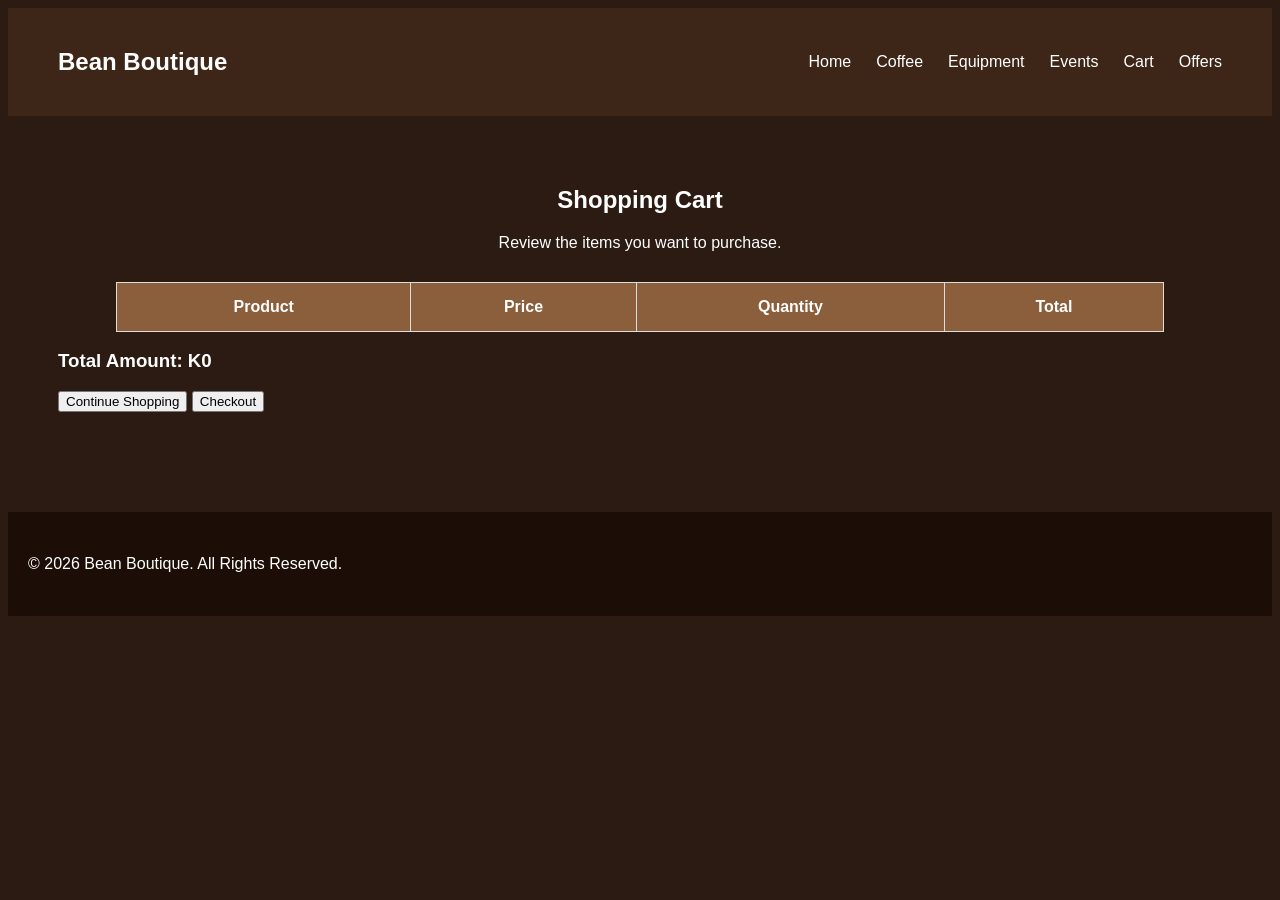
<file: cart.html>
<!doctype html>
<html lang="en">
  <head>
    <meta charset="UTF-8" />
    <meta name="viewport" content="width=device-width, initial-scale=1.0" />
    <title>Shopping Cart</title>
    <link rel="stylesheet" href="style.css" />
  </head>
  <body>
    <main>
      <header class="header">
        <div class="logo">
          <h2>Bean Boutique</h2>
        </div>

        <nav class="navbar">
          <a href="index.html">Home</a>
          <a href="coffee.html">Coffee</a>
          <a href="equipment.html">Equipment</a>
          <a href="events.html">Events</a>
          <a href="cart.html">Cart</a>
          <a href="offers.html">Offers</a>
        </nav>
      </header>
      <section class="cart-section">
        <div class="cart-header">
          <h1>Shopping Cart</h1>

          <p>Review the items you want to purchase.</p>
        </div>

        <div class="cart-wrapper">
          <table class="cart-table">
            <tr>
              <th>Product</th>
              <th>Price</th>
              <th>Quantity</th>
              <th>Total</th>
            </tr>

            <tbody id="cartItems">
            </tbody>
            <tbody id="cartItems">
            </tbody>
          </table>
            
        </div>

        <div class="total-section">
          <h3 id="grandTotal">
            Total Amount: K0
          </h3>
        </div>

        <div class="button-section">
          <button>Continue Shopping</button>

          <button onclick="checkout()">
            Checkout
          </button>
        </div>
      </section>

      <footer class="footer">
        <p>&copy; 2026 Bean Boutique. All Rights Reserved.</p>
      </footer>
      <script src="script.js"></script>
    </main>
  </body>
</html>
</file>
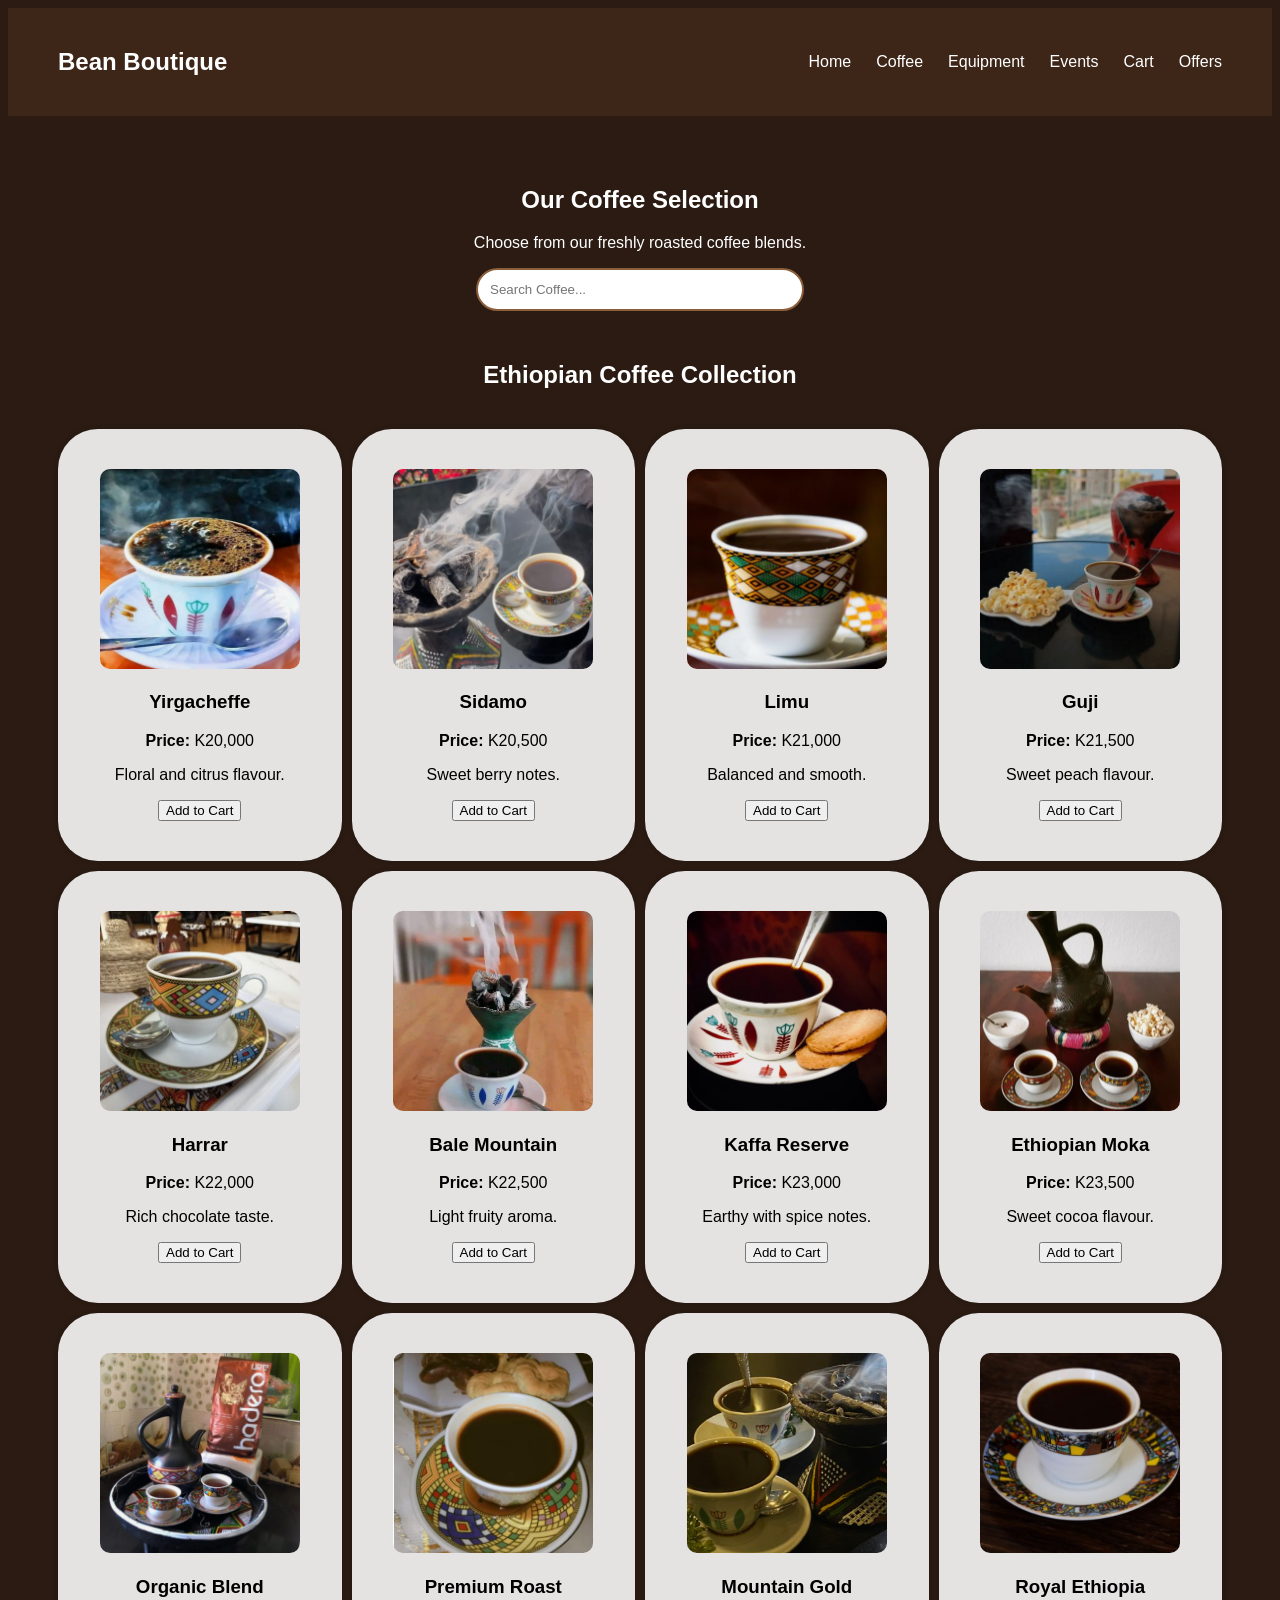
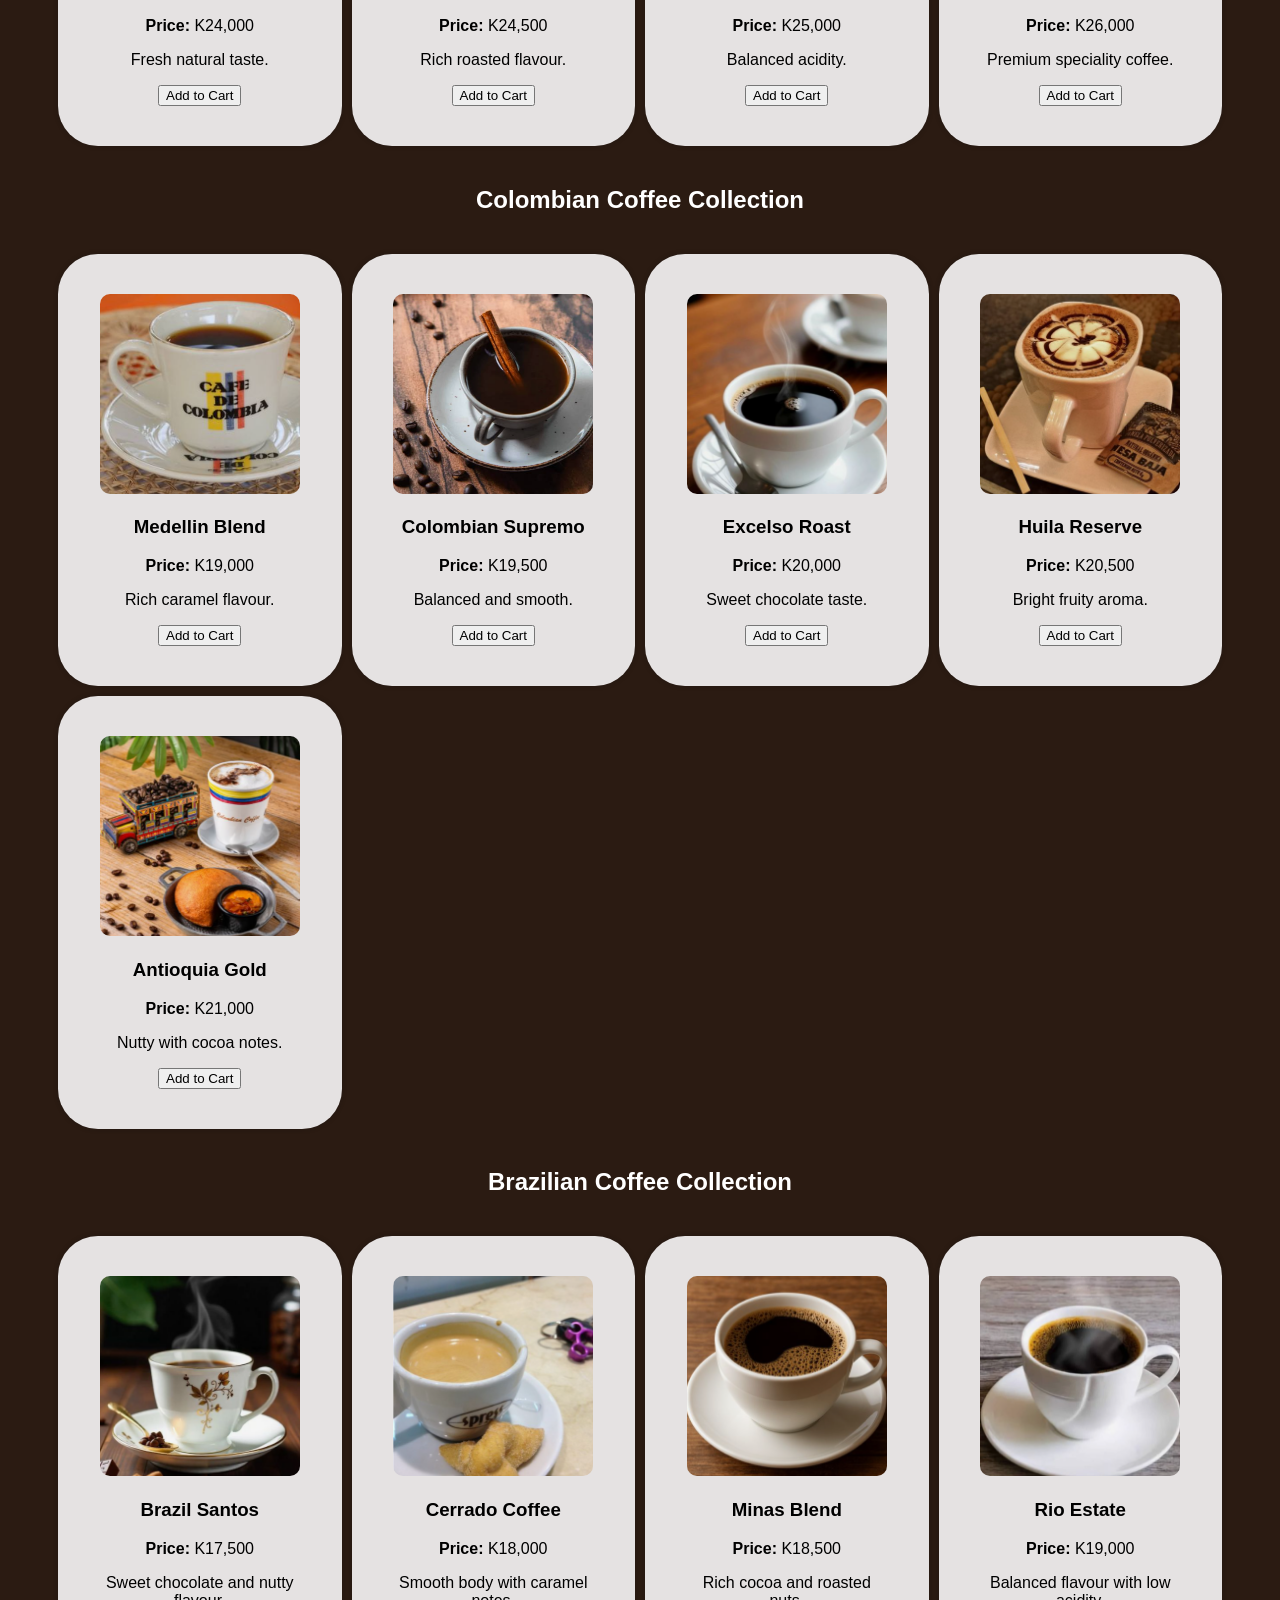
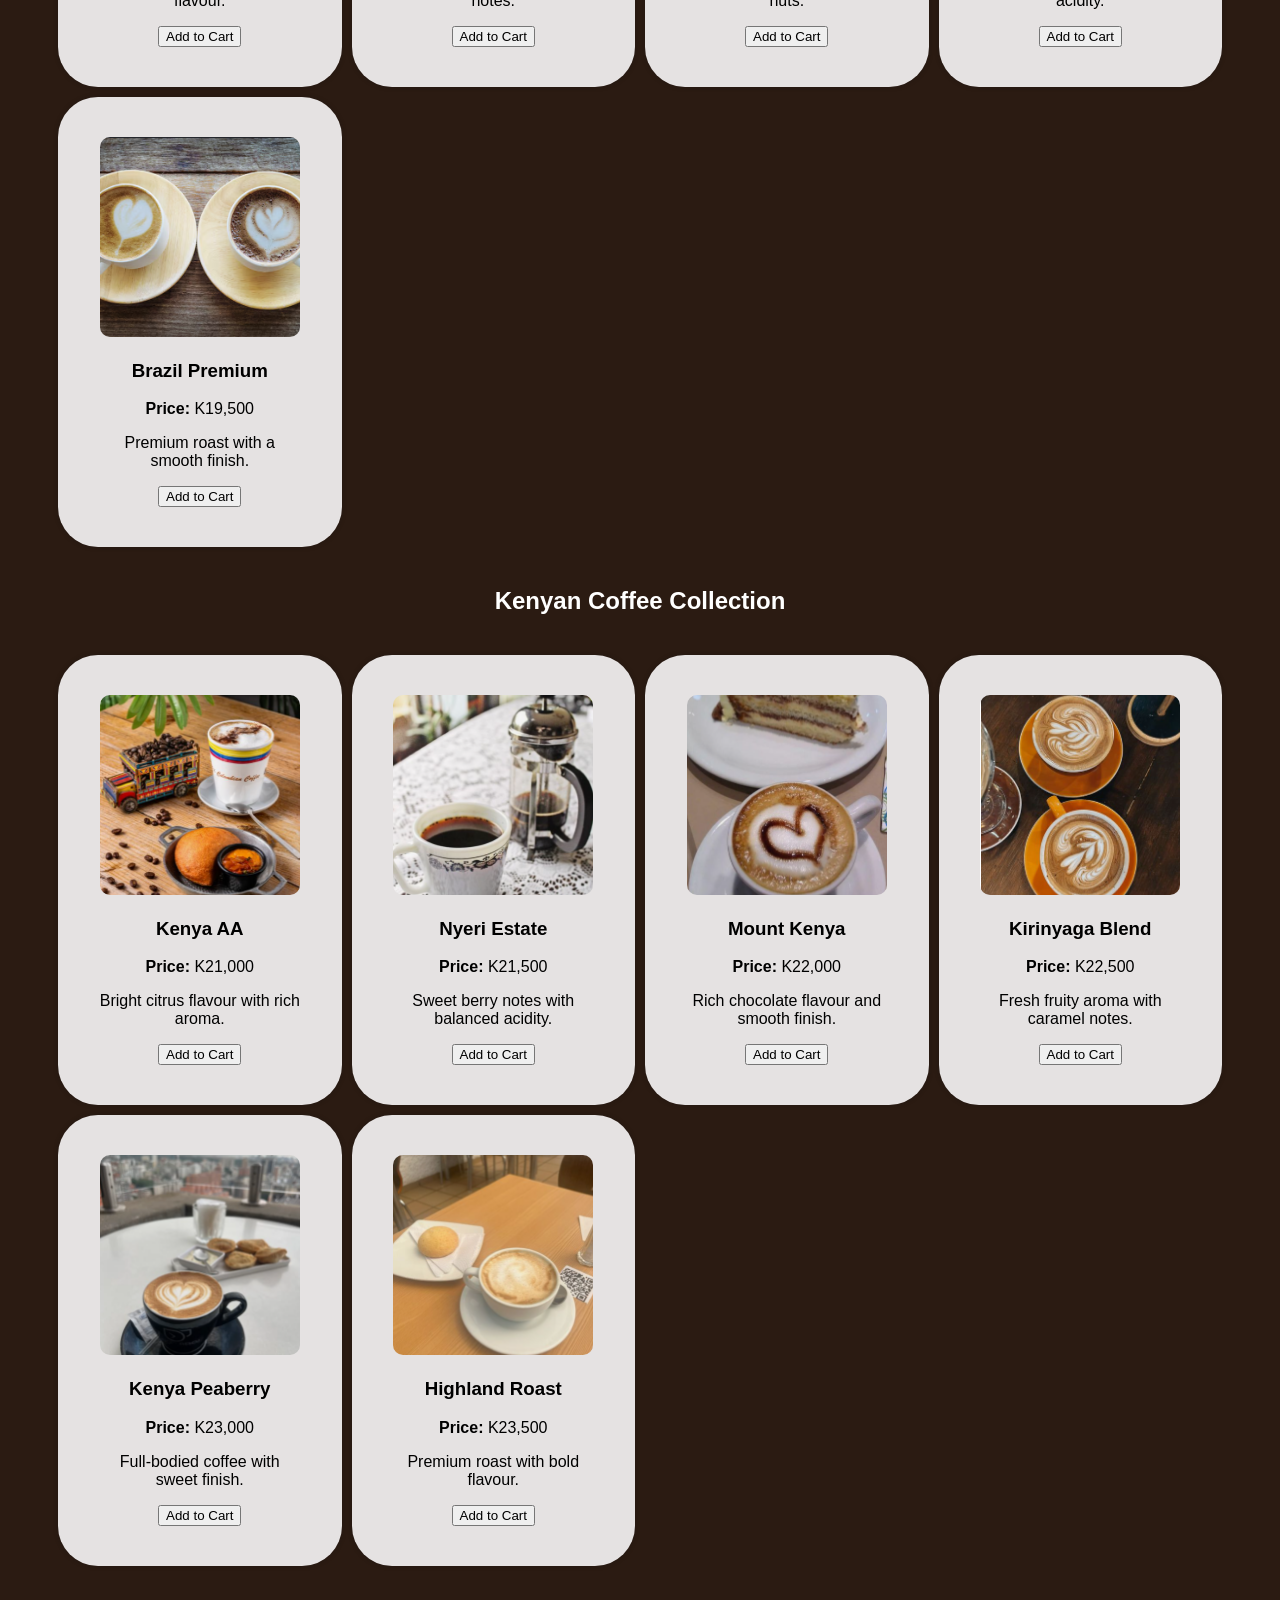
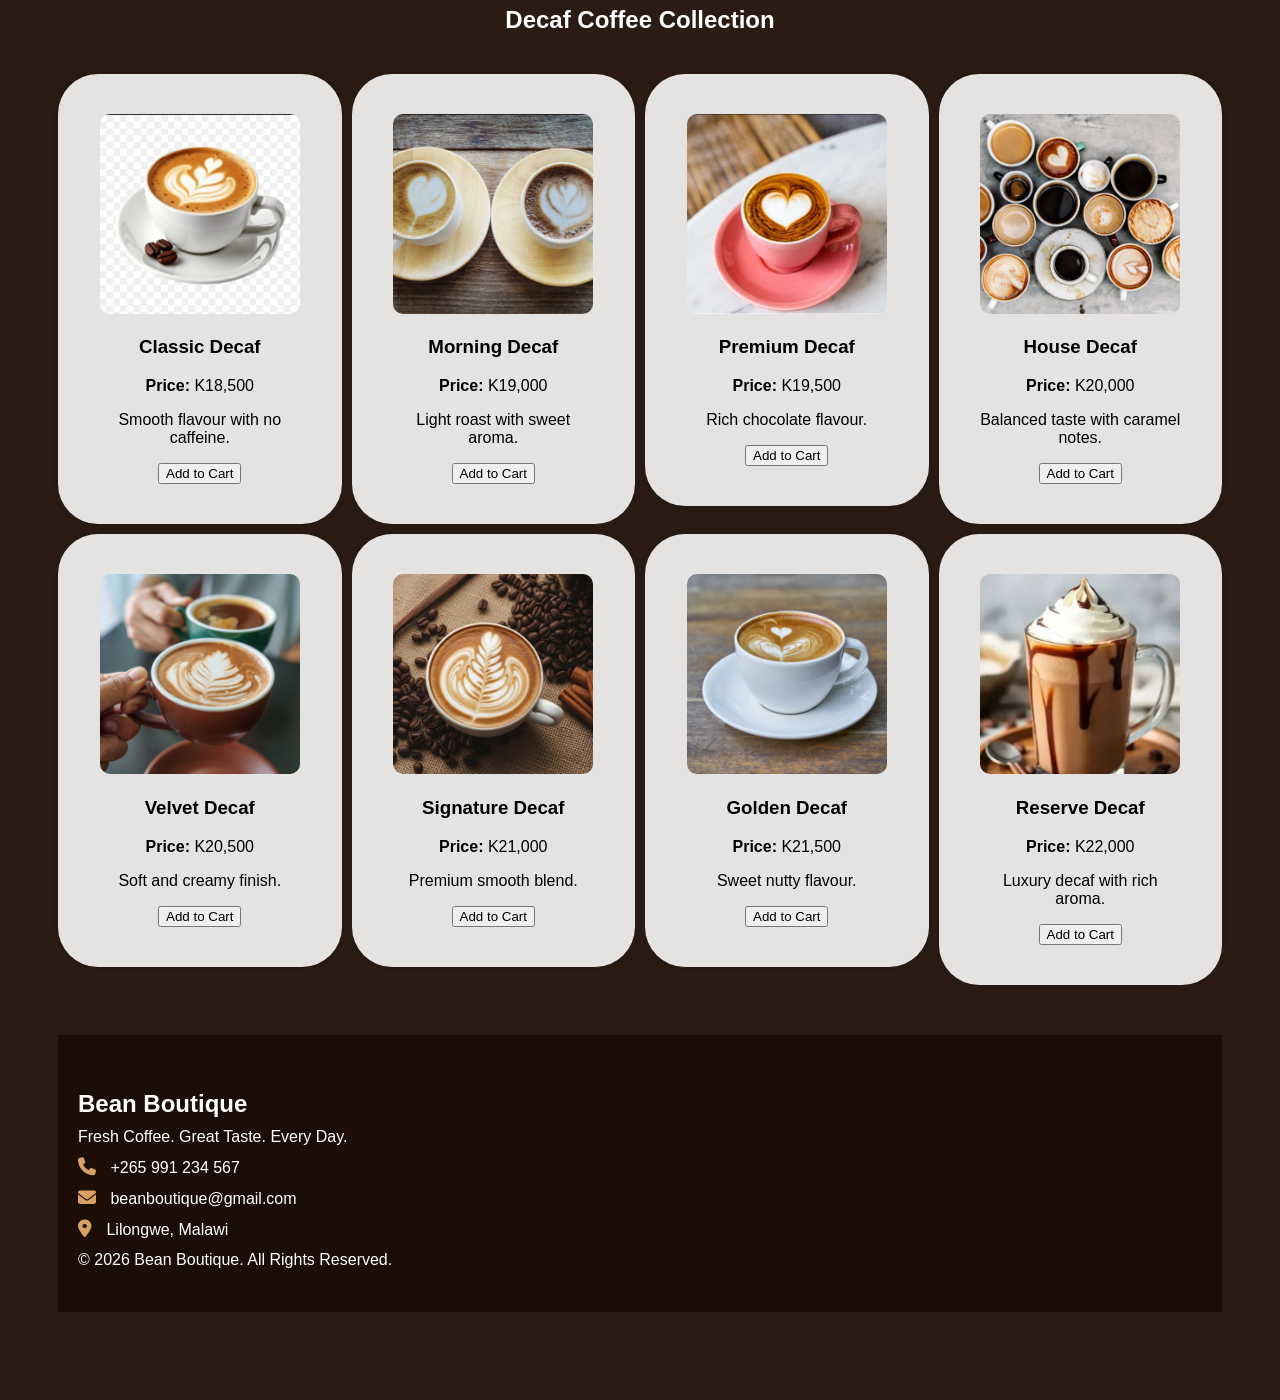
<file: coffee.html>
<!DOCTYPE html>
<html lang="en">
<head>
    <meta charset="UTF-8">
    <meta name="viewport" content="width=device-width, initial-scale=1.0">
    <title>Coffee Selection</title>
    <link rel="stylesheet" href="style.css">
</head>
<body>

    <header class="header">

    <div class="logo">
        <h2>Bean Boutique</h2>
    </div>

    <nav class="navbar">
        <a href="index.html">Home</a>
        <a href="coffee.html">Coffee</a>
        <a href="equipment.html">Equipment</a>
        <a href="events.html">Events</a>
        <a href="cart.html">Cart</a>
        <a href="offers.html">Offers</a>
    </nav>

</header>
        <section class="coffee-page">

            <div class="coffee-header">

                <h1>Our Coffee Selection</h1>

                <p>Choose from our freshly roasted coffee blends.</p>
            <div class="search-container">
                <input
                type="text"
                id="search"
                placeholder="Search Coffee..."
                onkeyup="searchCoffee()">

            </div>
            <h2 class="section-title">Ethiopian Coffee Collection</h2>

<div class="product-grid">

    <div class="product-card">
        <img src="coffee pics/coffee 215.png" alt="Yirgacheffe">
        <h3>Yirgacheffe</h3>
        <p><strong>Price:</strong> K20,000</p>
        <p>Floral and citrus flavour.</p>
        <button onclick="addToCart('Yirgacheffe',20000)">Add to Cart</button>
    </div>

    <div class="product-card">
        <img src="coffee pics/coffee 216.png" alt="Sidamo">
        <h3>Sidamo</h3>
        <p><strong>Price:</strong> K20,500</p>
        <p>Sweet berry notes.</p>
        <button onclick="addToCart('Sidamo',20500)">Add to Cart</button>
    </div>

    <div class="product-card">
        <img src="coffee pics/coffee 217.png" alt="Limu">
        <h3>Limu</h3>
        <p><strong>Price:</strong> K21,000</p>
        <p>Balanced and smooth.</p>
        <button onclick="addToCart('Limu',21000)">Add to Cart</button>
    </div>

    <div class="product-card">
        <img src="coffee pics/coffee 218.png" alt="Guji">
        <h3>Guji</h3>
        <p><strong>Price:</strong> K21,500</p>
        <p>Sweet peach flavour.</p>
        <button onclick="addToCart('Guji',21500)">Add to Cart</button>
    </div>

    <div class="product-card">
        <img src="coffee pics/coffee 219.png" alt="Harrar">
        <h3>Harrar</h3>
        <p><strong>Price:</strong> K22,000</p>
        <p>Rich chocolate taste.</p>
        <button onclick="addToCart('Harrar',22000)">Add to Cart</button>
    </div>

    <div class="product-card">
        <img src="coffee pics/coffee 220.png" alt="Bale Mountain">
        <h3>Bale Mountain</h3>
        <p><strong>Price:</strong> K22,500</p>
        <p>Light fruity aroma.</p>
        <button onclick="addToCart('Bale Mountain',22500)">Add to Cart</button>
    </div>

    <div class="product-card">
        <img src="coffee pics/coffee 221.png" alt="Kaffa">
        <h3>Kaffa Reserve</h3>
        <p><strong>Price:</strong> K23,000</p>
        <p>Earthy with spice notes.</p>
        <button onclick="addToCart('Kaffa Reserve',23000)">Add to Cart</button>
    </div>

    <div class="product-card">
        <img src="coffee pics/coffee 222.png" alt="Moka">
        <h3>Ethiopian Moka</h3>
        <p><strong>Price:</strong> K23,500</p>
        <p>Sweet cocoa flavour.</p>
        <button onclick="addToCart('Ethiopian Moka',23500)">Add to Cart</button>
    </div>

    <div class="product-card">
        <img src="coffee pics/coffee 223.png" alt="Organic Blend">
        <h3>Organic Blend</h3>
        <p><strong>Price:</strong> K24,000</p>
        <p>Fresh natural taste.</p>
        <button onclick="addToCart('Organic Blend',24000)">Add to Cart</button>
    </div>

    <div class="product-card">
        <img src="coffee pics/coffee 224.png" alt="Premium Roast">
        <h3>Premium Roast</h3>
        <p><strong>Price:</strong> K24,500</p>
        <p>Rich roasted flavour.</p>
        <button onclick="addToCart('Premium Roast',24500)">Add to Cart</button>
    </div>

    <div class="product-card">
        <img src="coffee pics/coffee 225.png" alt="Mountain Gold">
        <h3>Mountain Gold</h3>
        <p><strong>Price:</strong> K25,000</p>
        <p>Balanced acidity.</p>
        <button onclick="addToCart('Mountain Gold',25000)">Add to Cart</button>
    </div>

    <div class="product-card">
        <img src="coffee pics/coffee 226.png" alt="Royal Ethiopia">
        <h3>Royal Ethiopia</h3>
        <p><strong>Price:</strong> K26,000</p>
        <p>Premium speciality coffee.</p>
        <button onclick="addToCart('Royal Ethiopia',26000)">Add to Cart</button>
    </div>

</div>
    <h2 class="section-title">Colombian Coffee Collection</h2>

<div class="product-grid">

    <div class="product-card">
        <img src="coffee pics/coffee 227.png" alt="Medellin Blend">
        <h3>Medellin Blend</h3>
        <p><strong>Price:</strong> K19,000</p>
        <p>Rich caramel flavour.</p>
        <button onclick="addToCart('Medellin Blend',19000)">Add to Cart</button>
    </div>

    <div class="product-card">
        <img src="coffee pics/coffee 228.png" alt="Supremo">
        <h3>Colombian Supremo</h3>
        <p><strong>Price:</strong> K19,500</p>
        <p>Balanced and smooth.</p>
        <button onclick="addToCart('Colombian Supremo',19500)">Add to Cart</button>
    </div>

    <div class="product-card">
        <img src="coffee pics/coffee 229.png" alt="Excelso">
        <h3>Excelso Roast</h3>
        <p><strong>Price:</strong> K20,000</p>
        <p>Sweet chocolate taste.</p>
        <button onclick="addToCart('Excelso Roast',20000)">Add to Cart</button>
    </div>

    <div class="product-card">
        <img src="coffee pics/coffee 230.png" alt="Huila">
        <h3>Huila Reserve</h3>
        <p><strong>Price:</strong> K20,500</p>
        <p>Bright fruity aroma.</p>
        <button onclick="addToCart('Huila Reserve',20500)">Add to Cart</button>
    </div>

    <div class="product-card">
        <img src="coffee pics/coffee 231.png" alt="Antioquia">
        <h3>Antioquia Gold</h3>
        <p><strong>Price:</strong> K21,000</p>
        <p>Nutty with cocoa notes.</p>
        <button onclick="addToCart('Antioquia Gold',21000)">Add to Cart</button>
    </div>

</div>
    <h2 class="section-title">Brazilian Coffee Collection</h2>

<div class="product-grid">

    <div class="product-card">
        <img src="coffee pics/coffee 237.png" alt="Brazil Santos">
        <h3>Brazil Santos</h3>
        <p><strong>Price:</strong> K17,500</p>
        <p>Sweet chocolate and nutty flavour.</p>
        <button onclick="addToCart('Brazil Santos',17500)">Add to Cart</button>
    </div>

    <div class="product-card">
        <img src="coffee pics/coffee 238.png" alt="Cerrado Coffee">
        <h3>Cerrado Coffee</h3>
        <p><strong>Price:</strong> K18,000</p>
        <p>Smooth body with caramel notes.</p>
        <button onclick="addToCart('Cerrado Coffee',18000)">Add to Cart</button>
    </div>

    <div class="product-card">
        <img src="coffee pics/coffee 239.png" alt="Minas Blend">
        <h3>Minas Blend</h3>
        <p><strong>Price:</strong> K18,500</p>
        <p>Rich cocoa and roasted nuts.</p>
        <button onclick="addToCart('Minas Blend',18500)">Add to Cart</button>
    </div>

    <div class="product-card">
        <img src="coffee pics/coffee 240.png" alt="Rio Estate">
        <h3>Rio Estate</h3>
        <p><strong>Price:</strong> K19,000</p>
        <p>Balanced flavour with low acidity.</p>
        <button onclick="addToCart('Rio Estate',19000)">Add to Cart</button>
    </div>

    <div class="product-card">
        <img src="coffee pics/coffee 2.png" alt="Brazil Premium">
        <h3>Brazil Premium</h3>
        <p><strong>Price:</strong> K19,500</p>
        <p>Premium roast with a smooth finish.</p>
        <button onclick="addToCart('Brazil Premium',19500)">Add to Cart</button>
    </div>

</div>
    <h2 class="section-title">Kenyan Coffee Collection</h2>

<div class="product-grid">

    <div class="product-card">
        <img src="coffee pics/coffee 231.png" alt="Kenya AA">
        <h3>Kenya AA</h3>
        <p><strong>Price:</strong> K21,000</p>
        <p>Bright citrus flavour with rich aroma.</p>
        <button onclick="addToCart('Kenya AA',21000)">Add to Cart</button>
    </div>

    <div class="product-card">
        <img src="coffee pics/coffee 232.png" alt="Nyeri Estate">
        <h3>Nyeri Estate</h3>
        <p><strong>Price:</strong> K21,500</p>
        <p>Sweet berry notes with balanced acidity.</p>
        <button onclick="addToCart('Nyeri Estate',21500)">Add to Cart</button>
    </div>

    <div class="product-card">
        <img src="coffee pics/coffee 233.png" alt="Mount Kenya">
        <h3>Mount Kenya</h3>
        <p><strong>Price:</strong> K22,000</p>
        <p>Rich chocolate flavour and smooth finish.</p>
        <button onclick="addToCart('Mount Kenya',22000)">Add to Cart</button>
    </div>

    <div class="product-card">
        <img src="coffee pics/coffee 234.png" alt="Kirinyaga Blend">
        <h3>Kirinyaga Blend</h3>
        <p><strong>Price:</strong> K22,500</p>
        <p>Fresh fruity aroma with caramel notes.</p>
        <button onclick="addToCart('Kirinyaga Blend',22500)">Add to Cart</button>
    </div>

    <div class="product-card">
        <img src="coffee pics/coffee 235.png" alt="Kenya Peaberry">
        <h3>Kenya Peaberry</h3>
        <p><strong>Price:</strong> K23,000</p>
        <p>Full-bodied coffee with sweet finish.</p>
        <button onclick="addToCart('Kenya Peaberry',23000)">Add to Cart</button>
    </div>

    <div class="product-card">
        <img src="coffee pics/coffee 236.png" alt="Highland Roast">
        <h3>Highland Roast</h3>
        <p><strong>Price:</strong> K23,500</p>
        <p>Premium roast with bold flavour.</p>
        <button onclick="addToCart('Highland Roast',23500)">Add to Cart</button>
    </div>

</div>
    <h2 class="section-title">Decaf Coffee Collection</h2>

<div class="product-grid">

    <div class="product-card">
        <img src="coffee pics/coffee.png" alt="Classic Decaf">
        <h3>Classic Decaf</h3>
        <p><strong>Price:</strong> K18,500</p>
        <p>Smooth flavour with no caffeine.</p>
        <button onclick="addToCart('Classic Decaf',18500)">Add to Cart</button>
    </div>

    <div class="product-card">
        <img src="coffee pics/coffee 2.png" alt="Morning Decaf">
        <h3>Morning Decaf</h3>
        <p><strong>Price:</strong> K19,000</p>
        <p>Light roast with sweet aroma.</p>
        <button onclick="addToCart('Morning Decaf',19000)">Add to Cart</button>
    </div>

    <div class="product-card">
        <img src="coffee pics/coffee 3.png" alt="Premium Decaf">
        <h3>Premium Decaf</h3>
        <p><strong>Price:</strong> K19,500</p>
        <p>Rich chocolate flavour.</p>
        <button onclick="addToCart('Premium Decaf',19500)">Add to Cart</button>
    </div>

    <div class="product-card">
        <img src="coffee pics/coffee 4.png" alt="House Decaf">
        <h3>House Decaf</h3>
        <p><strong>Price:</strong> K20,000</p>
        <p>Balanced taste with caramel notes.</p>
        <button onclick="addToCart('House Decaf',20000)">Add to Cart</button>
    </div>

    <div class="product-card">
        <img src="coffee pics/coffee 5.png" alt="Velvet Decaf">
        <h3>Velvet Decaf</h3>
        <p><strong>Price:</strong> K20,500</p>
        <p>Soft and creamy finish.</p>
        <button onclick="addToCart('Velvet Decaf',20500)">Add to Cart</button>
    </div>

    <div class="product-card">
        <img src="coffee pics/coffee 6.png" alt="Signature Decaf">
        <h3>Signature Decaf</h3>
        <p><strong>Price:</strong> K21,000</p>
        <p>Premium smooth blend.</p>
        <button onclick="addToCart('Signature Decaf',21000)">Add to Cart</button>
    </div>

    <div class="product-card">
        <img src="coffee pics/coffee 7.png" alt="Golden Decaf">
        <h3>Golden Decaf</h3>
        <p><strong>Price:</strong> K21,500</p>
        <p>Sweet nutty flavour.</p>
        <button onclick="addToCart('Golden Decaf',21500)">Add to Cart</button>
    </div>

    <div class="product-card">
        <img src="coffee pics/coffee 8.png" alt="Reserve Decaf">
        <h3>Reserve Decaf</h3>
        <p><strong>Price:</strong> K22,000</p>
        <p>Luxury decaf with rich aroma.</p>
        <button onclick="addToCart('Reserve Decaf',22000)">Add to Cart</button>
    </div>

</div>
        <footer class="footer">
                <h2>Bean Boutique</h2>

                <p>Fresh Coffee. Great Taste. Every Day.</p>

                <div class="contact-info">

                    <p>
                        <i class="fa-solid fa-phone"></i>
                        <a href="tel:+265991234567">+265 991 234 567</a>
                    </p>

                    <p>
                        <i class="fa-solid fa-envelope"></i>
                        <a href="mailto:beanboutique@gmail.com">beanboutique@gmail.com</a>
                    </p>
                    <p>
                        <i class="fa-solid fa-location-dot"></i>
                        Lilongwe, Malawi
                    </p>

                </div>

                <p class="copyright">
                </p>
                <header>
                    <link rel="stylesheet"
                        href="https://cdnjs.cloudflare.com/ajax/libs/font-awesome/6.5.2/css/all.min.css">
                </header>

            <p>&copy; 2026 Bean Boutique. All Rights Reserved.</p>

        </footer>

    </main>

    <script src="script.js"></script>

</body>
</html>
</file>
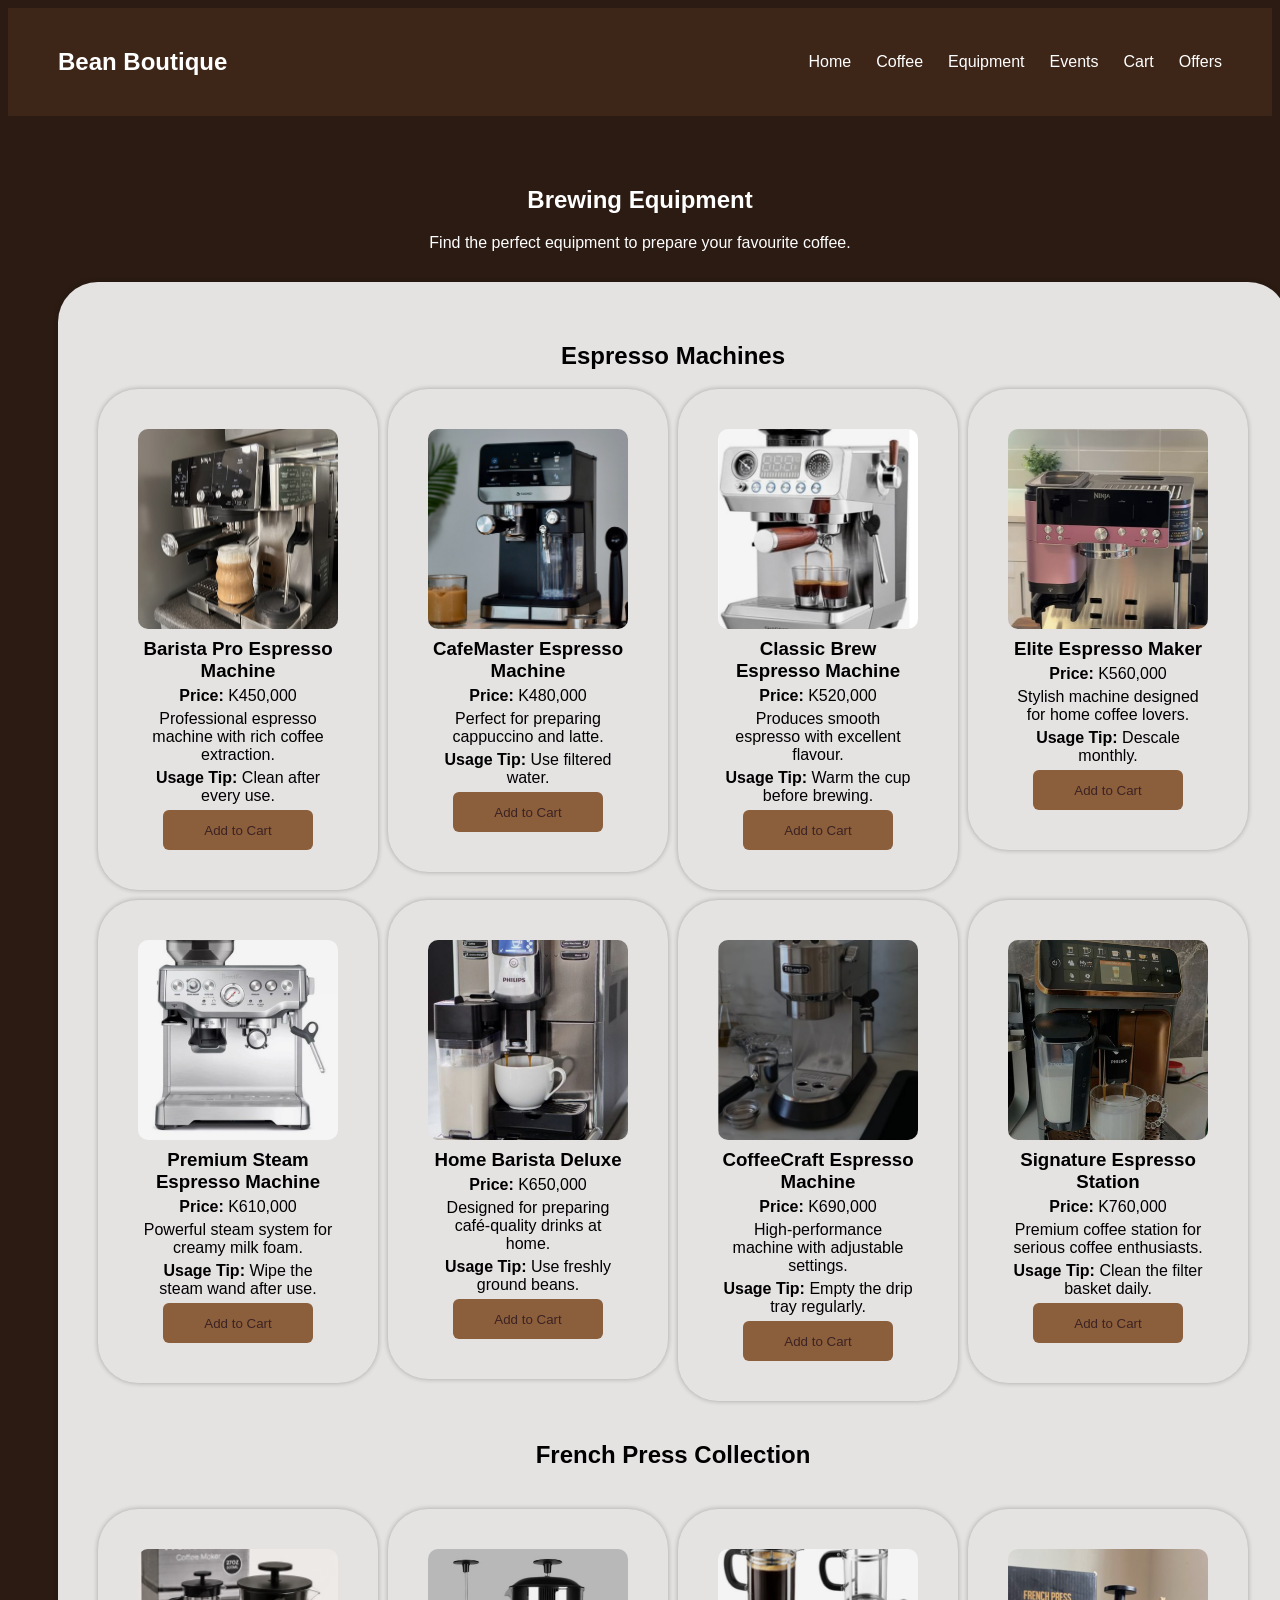
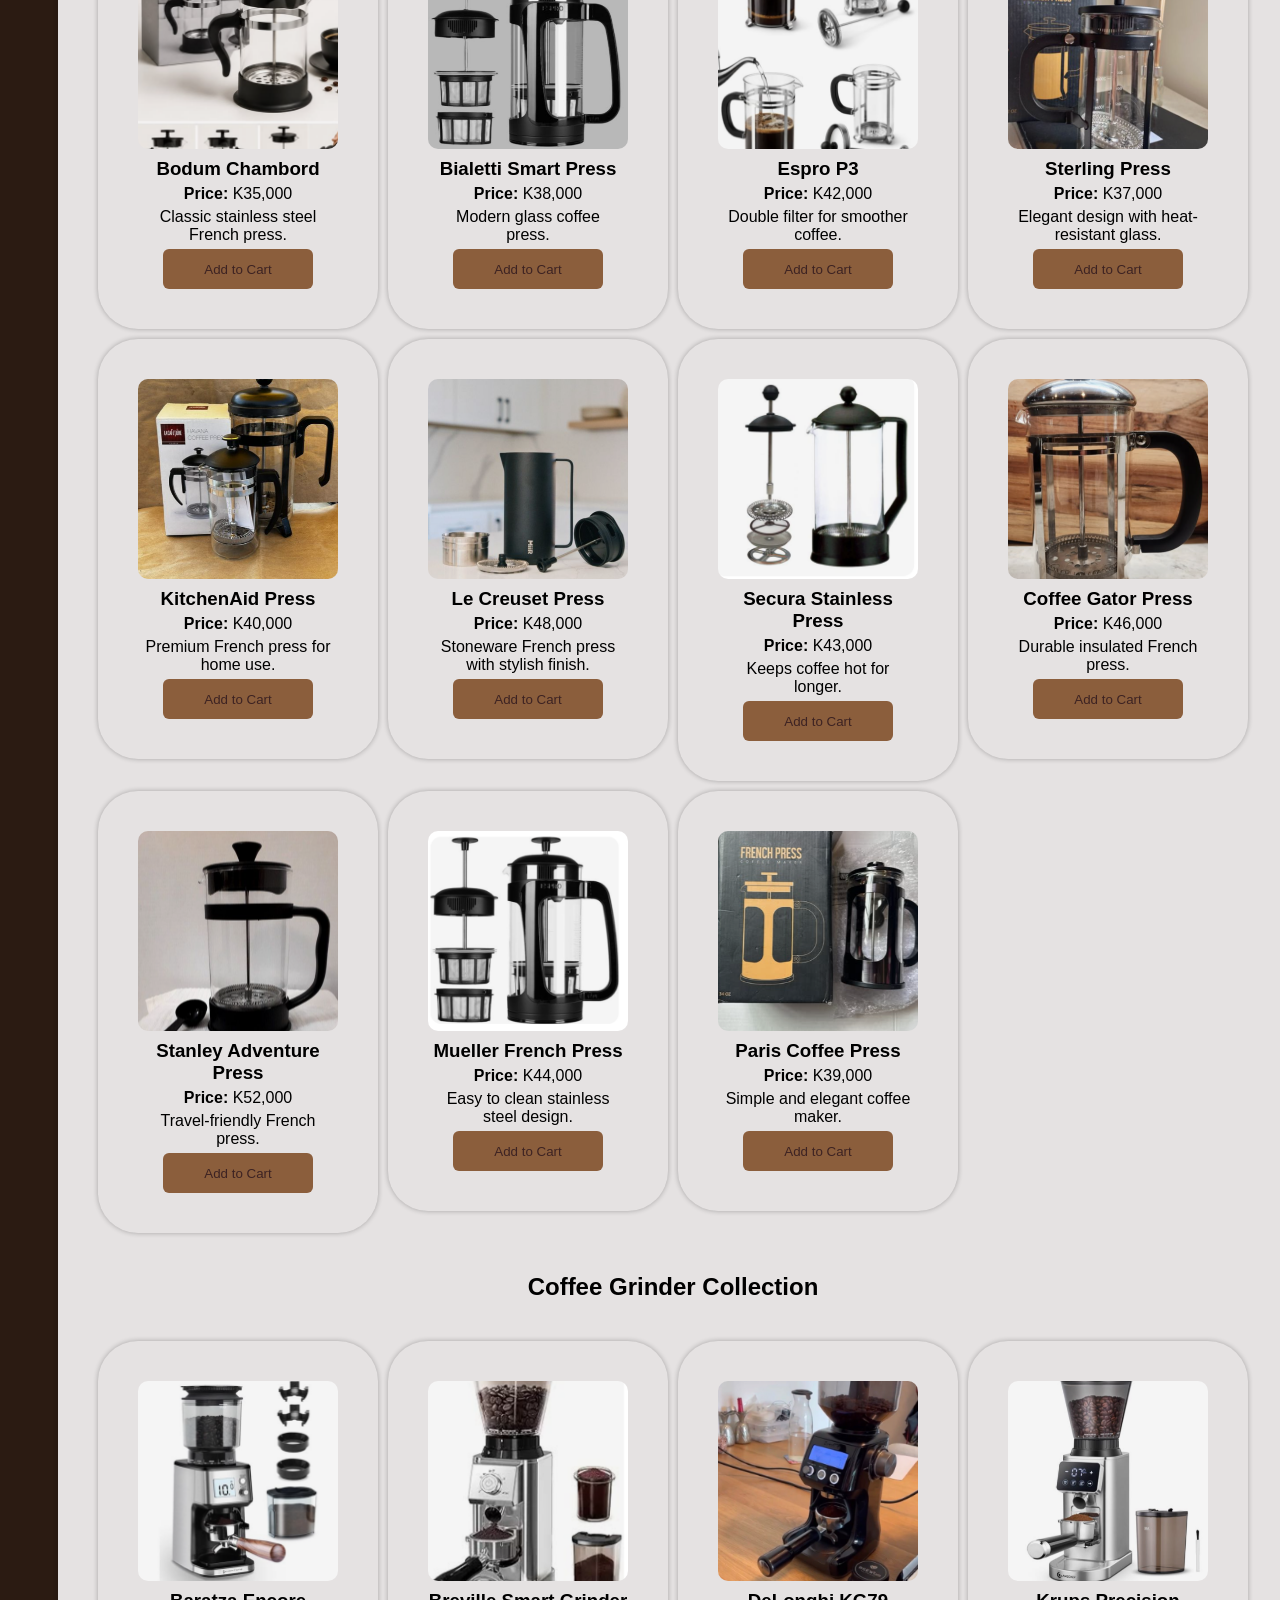
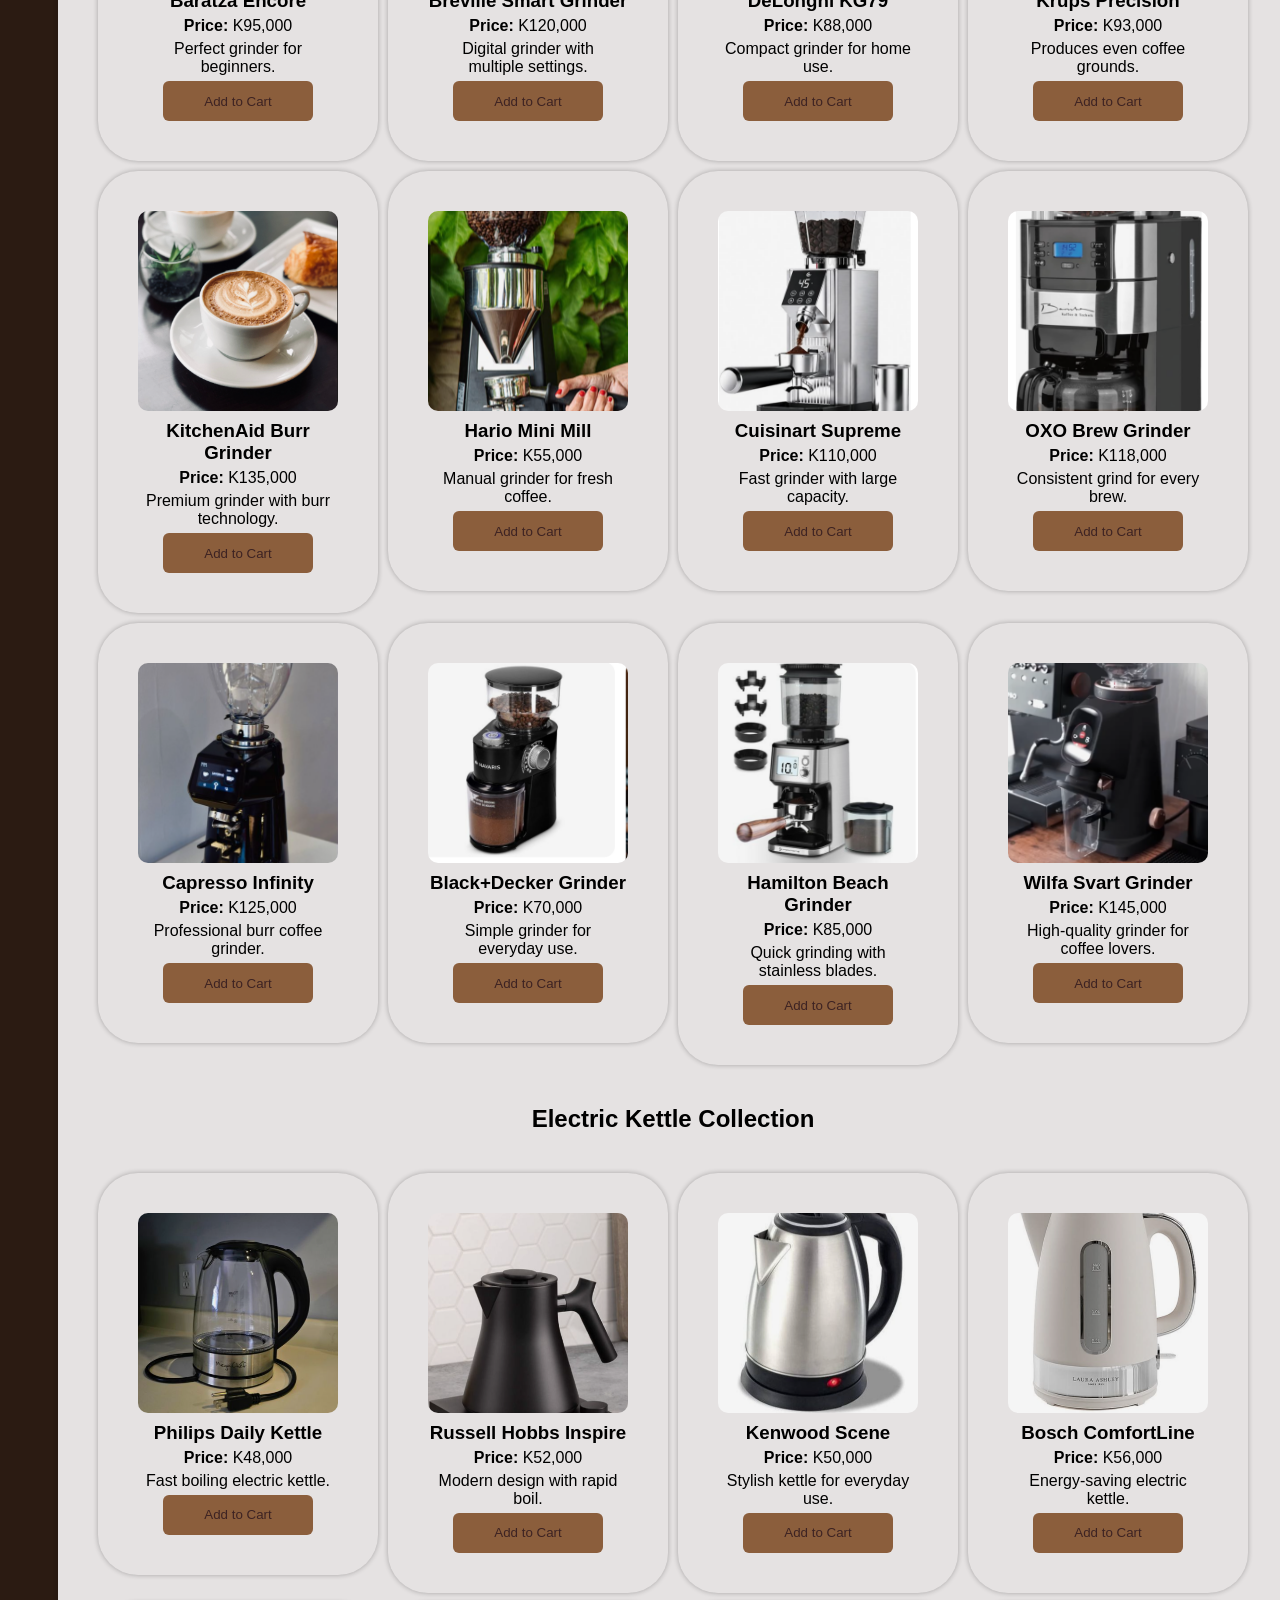
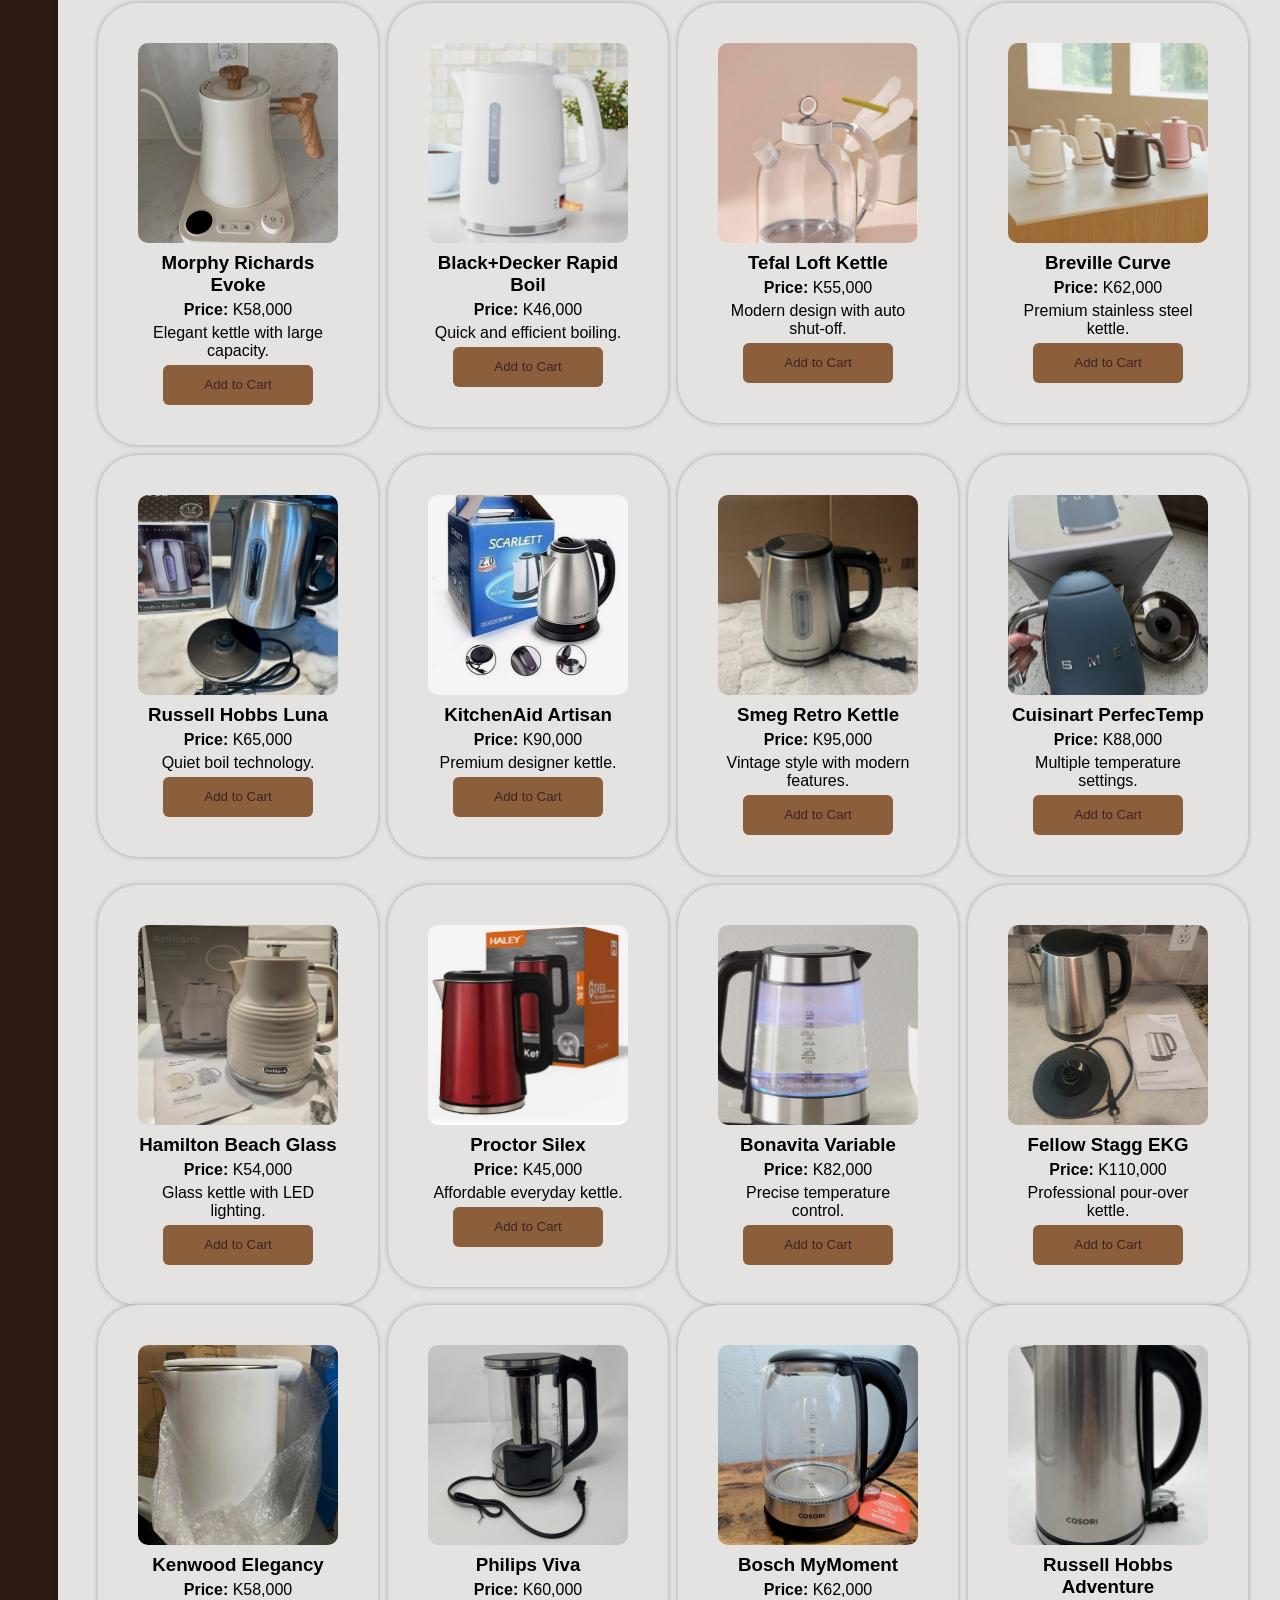
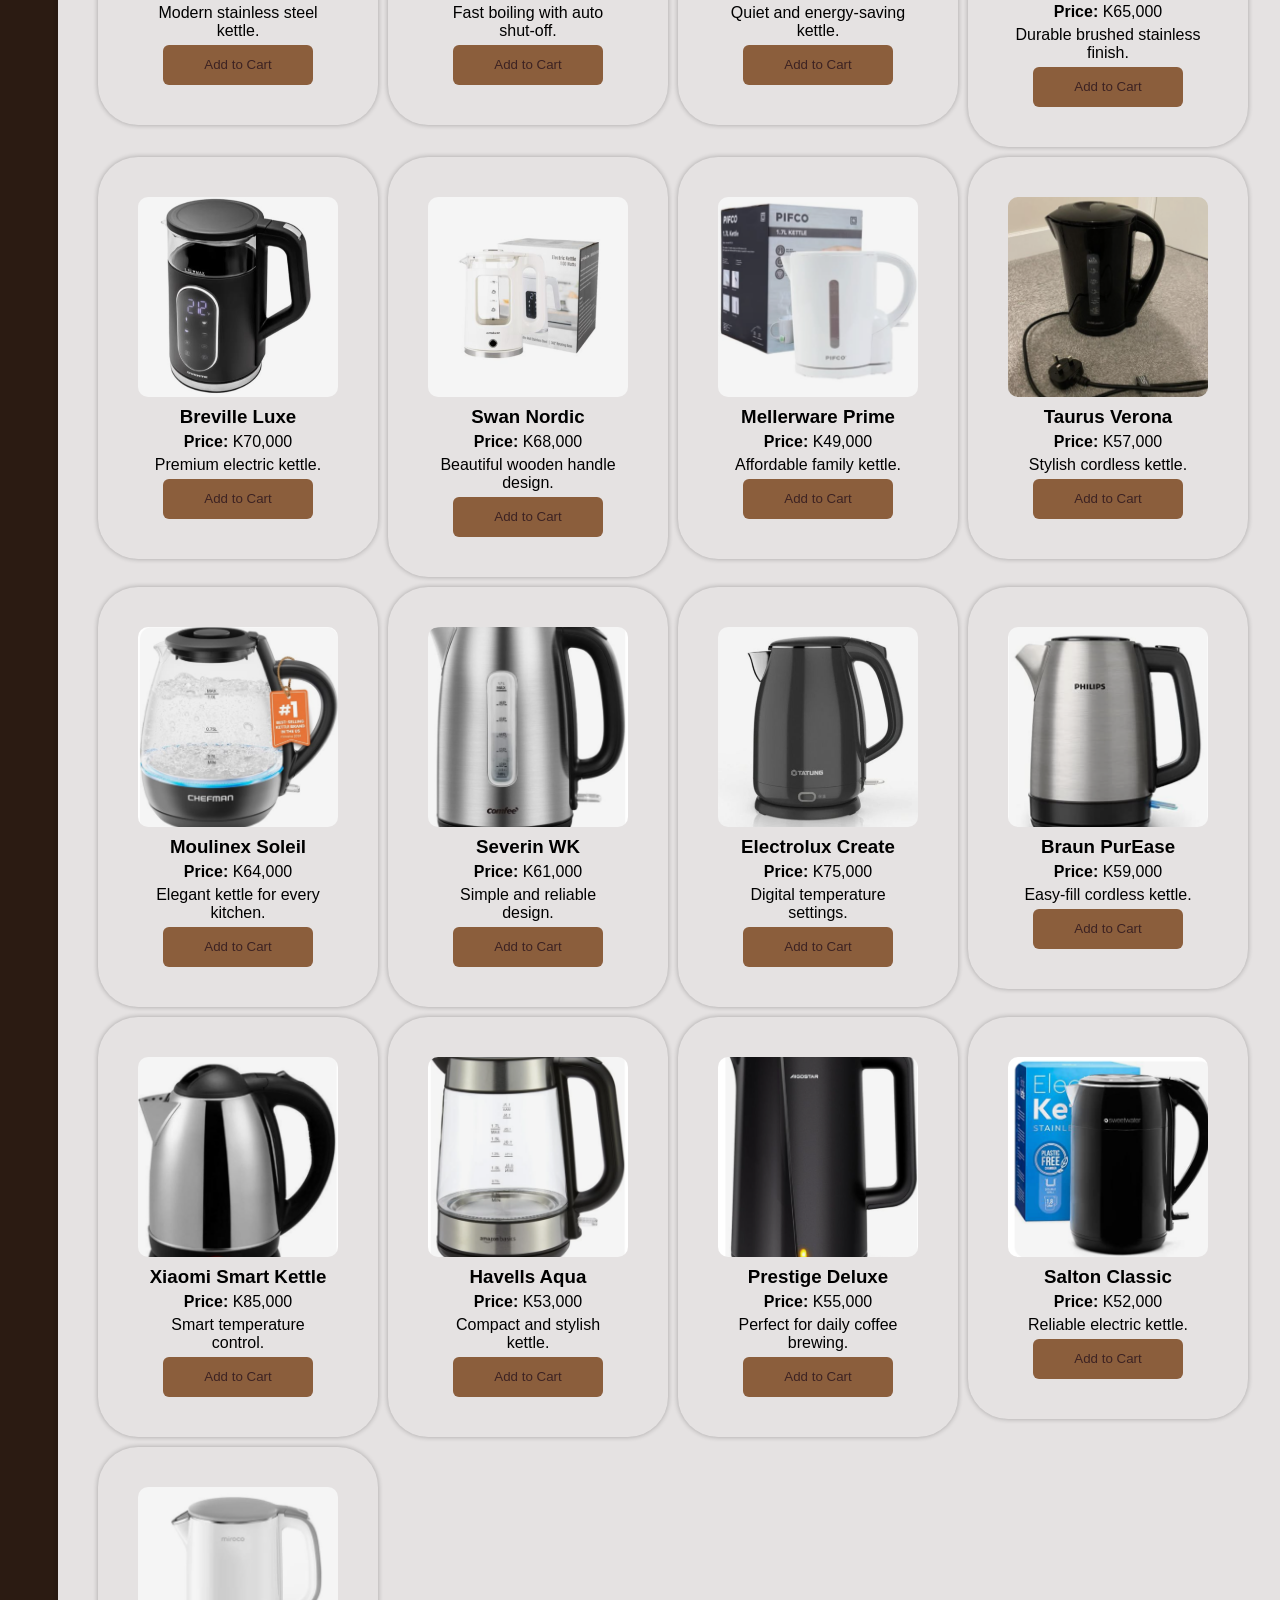
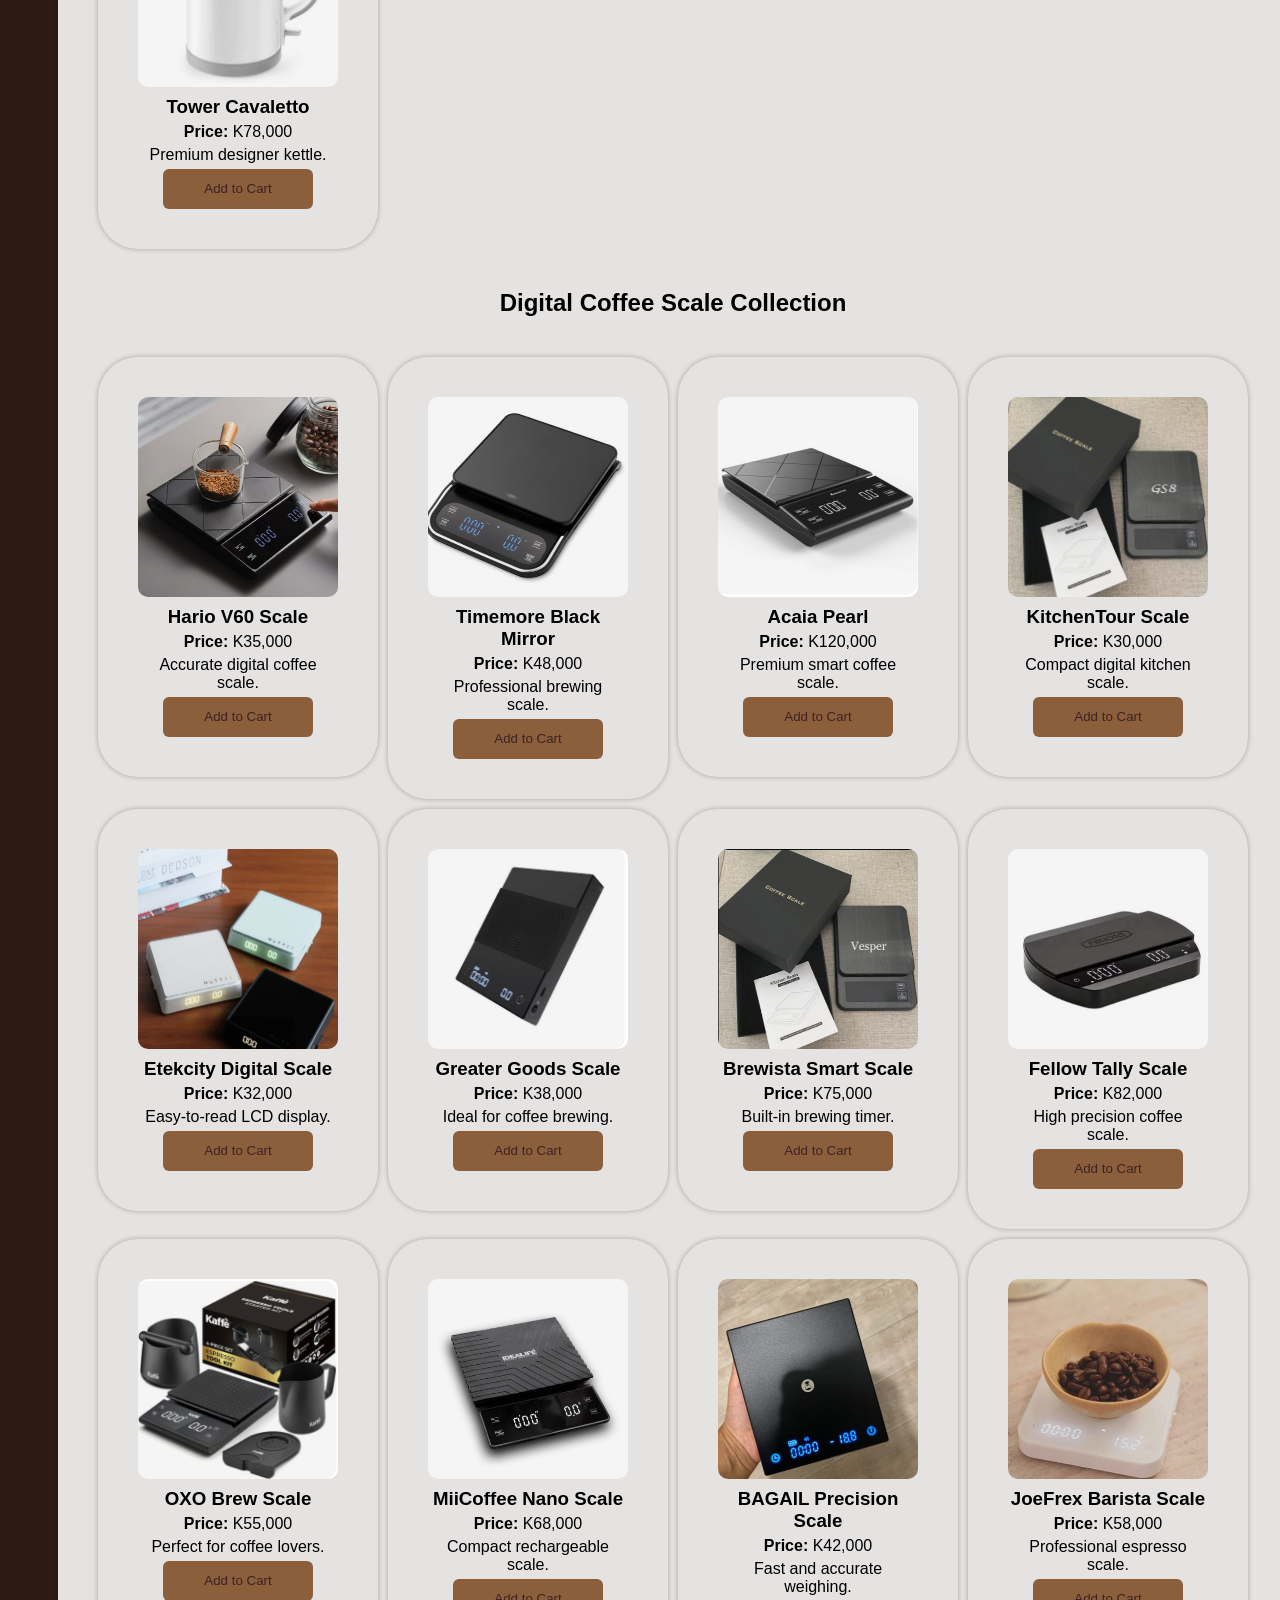
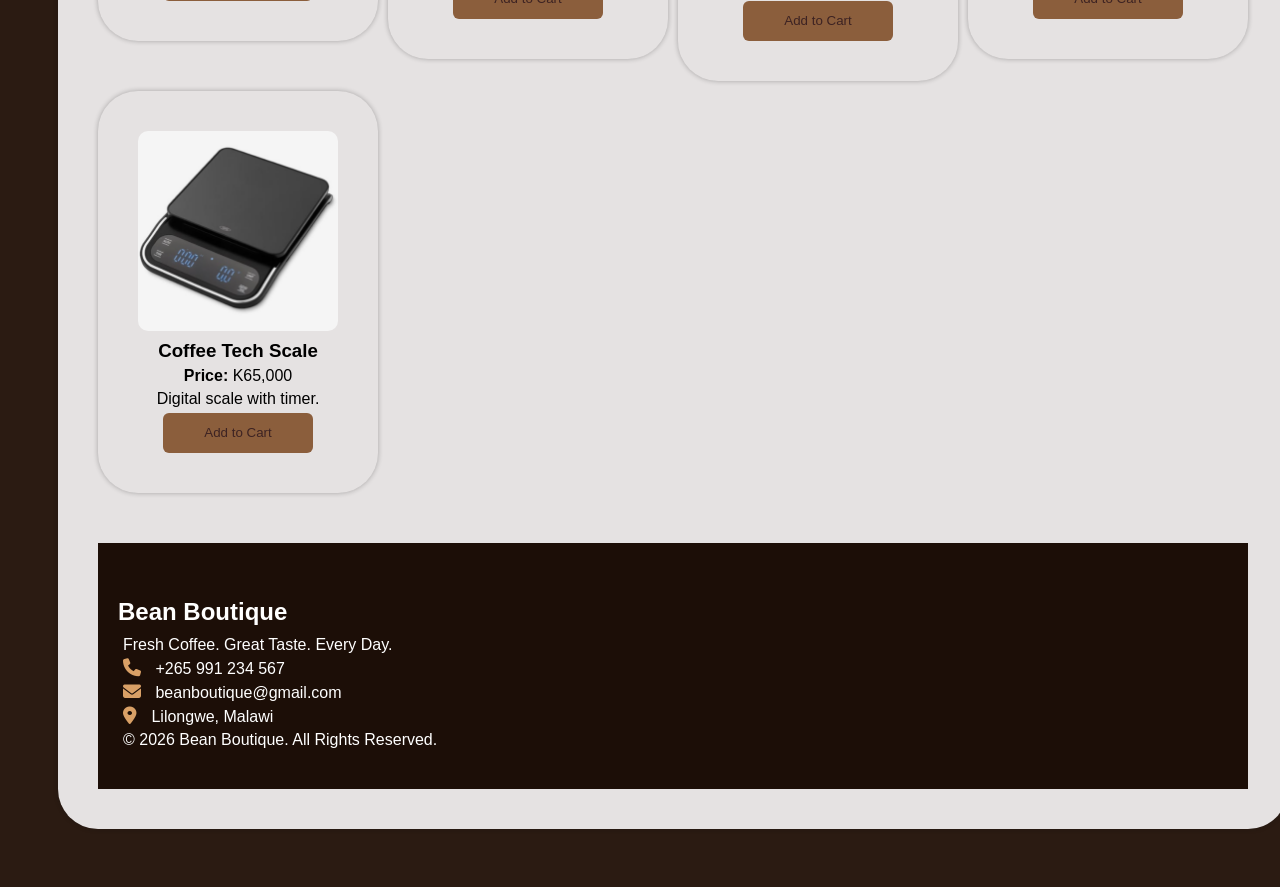
<file: equipment.html>
<!Doctype html>
<html lang="en">

<head>
  <meta charset="UTF-8" />
  <meta name="viewport" content="width=device-width, initial-scale=1.0" />
  <title>Brewing Equipment</title>
  <link rel="stylesheet" href="style.css" />
</head>

<body>
  <main>
    <header class="header">
      <div class="logo">
        <h2>Bean Boutique</h2>
      </div>

      <nav class="navbar">
        <a href="index.html">Home</a>
        <a href="coffee.html">Coffee</a>
        <a href="equipment.html">Equipment</a>
        <a href="events.html">Events</a>
        <a href="cart.html">Cart</a>
        <a href="offers.html">Offers</a>
      </nav>
    </header>
    <section class="equipment-page">
      <div class="equipment-header">
        <h1>Brewing Equipment</h1>

        <p>Find the perfect equipment to prepare your favourite coffee.</p>
      </div>

      <div class="equipment-wrapper">
        <div class="equipment-card">
          <h2 class="category-title">Espresso Machines</h2>

          <div class="equipment-wrapper">

            <div class="equipment-card">

              <img src="coffee pics/coffee 49.png" alt="Barista Pro Espresso Machine">

              <h3>Barista Pro Espresso Machine</h3>

              <p><strong>Price:</strong> K450,000</p>

              <p>Professional espresso machine with rich coffee extraction.</p>

              <p><strong>Usage Tip:</strong> Clean after every use.</p>

              <button onclick="addToCart('Barista Pro Espresso Machine',450000)">
                Add to Cart
              </button>

            </div>


            <div class="equipment-card">

              <img src="coffee pics/coffee 50.png" alt="CafeMaster Espresso Machine">

              <h3>CafeMaster Espresso Machine</h3>

              <p><strong>Price:</strong> K480,000</p>

              <p>Perfect for preparing cappuccino and latte.</p>

              <p><strong>Usage Tip:</strong> Use filtered water.</p>

              <button onclick="addToCart('CafeMaster Espresso Machine',480000)">
                Add to Cart
              </button>

            </div>


            <div class="equipment-card">

              <img src="coffee pics/coffee 51.png" alt="Classic Brew Espresso Machine">

              <h3>Classic Brew Espresso Machine</h3>

              <p><strong>Price:</strong> K520,000</p>

              <p>Produces smooth espresso with excellent flavour.</p>

              <p><strong>Usage Tip:</strong> Warm the cup before brewing.</p>

              <button onclick="addToCart('Classic Brew Espresso Machine',520000)">
                Add to Cart
              </button>

            </div>


            <div class="equipment-card">

              <img src="coffee pics/coffee 52.png" alt="Elite Espresso Maker">

              <h3>Elite Espresso Maker</h3>

              <p><strong>Price:</strong> K560,000</p>

              <p>Stylish machine designed for home coffee lovers.</p>

              <p><strong>Usage Tip:</strong> Descale monthly.</p>

              <button onclick="addToCart('Elite Espresso Maker',560000)">
                Add to Cart
              </button>

            </div>


            <div class="equipment-card">

              <img src="coffee pics/coffee 53.png" alt="Premium Steam Espresso Machine">

              <h3>Premium Steam Espresso Machine</h3>

              <p><strong>Price:</strong> K610,000</p>

              <p>Powerful steam system for creamy milk foam.</p>

              <p><strong>Usage Tip:</strong> Wipe the steam wand after use.</p>

              <button onclick="addToCart('Premium Steam Espresso Machine',610000)">
                Add to Cart
              </button>

            </div>


            <div class="equipment-card">

              <img src="coffee pics/coffee 54.png" alt="Home Barista Deluxe">

              <h3>Home Barista Deluxe</h3>

              <p><strong>Price:</strong> K650,000</p>

              <p>Designed for preparing café-quality drinks at home.</p>

              <p><strong>Usage Tip:</strong> Use freshly ground beans.</p>

              <button onclick="addToCart('Home Barista Deluxe',650000)">
                Add to Cart
              </button>

            </div>


            <div class="equipment-card">

              <img src="coffee pics/coffee 55.png" alt="CoffeeCraft Espresso Machine">

              <h3>CoffeeCraft Espresso Machine</h3>

              <p><strong>Price:</strong> K690,000</p>

              <p>High-performance machine with adjustable settings.</p>

              <p><strong>Usage Tip:</strong> Empty the drip tray regularly.</p>

              <button onclick="addToCart('CoffeeCraft Espresso Machine',690000)">
                Add to Cart
              </button>

            </div>


            <div class="equipment-card">

              <img src="coffee pics/coffee 57.png" alt="Signature Espresso Station">

              <h3>Signature Espresso Station</h3>

              <p><strong>Price:</strong> K760,000</p>

              <p>Premium coffee station for serious coffee enthusiasts.</p>

              <p><strong>Usage Tip:</strong> Clean the filter basket daily.</p>

              <button onclick="addToCart('Signature Espresso Station',760000)">
                Add to Cart
              </button>

            </div>

          </div>
          <h2 class="section-title">French Press Collection</h2>

          <div class="equipment-wrapper">

            <div class="equipment-card">

              <img src="coffee pics/coffee 20.png" alt="Bodum Chambord">

              <h3>Bodum Chambord</h3>

              <p><strong>Price:</strong> K35,000</p>

              <p>Classic stainless steel French press.</p>

              <button onclick="addToCart('Bodum Chambord',35000)">
                Add to Cart
              </button>

            </div>


            <div class="equipment-card">

              <img src="coffee pics/coffee 21.png" alt="Bialetti Smart Press">

              <h3>Bialetti Smart Press</h3>

              <p><strong>Price:</strong> K38,000</p>

              <p>Modern glass coffee press.</p>

              <button onclick="addToCart('Bialetti Smart Press',38000)">
                Add to Cart
              </button>

            </div>


            <div class="equipment-card">

              <img src="coffee pics/coffee 22.png" alt="Espro P3">

              <h3>Espro P3</h3>

              <p><strong>Price:</strong> K42,000</p>

              <p>Double filter for smoother coffee.</p>

              <button onclick="addToCart('Espro P3',42000)">
                Add to Cart
              </button>

            </div>


            <div class="equipment-card">

              <img src="coffee pics/coffee 23.png" alt="Sterling Press">

              <h3>Sterling Press</h3>

              <p><strong>Price:</strong> K37,000</p>

              <p>Elegant design with heat-resistant glass.</p>

              <button onclick="addToCart('Sterling Press',37000)">
                Add to Cart
              </button>

            </div>


            <div class="equipment-card">

              <img src="coffee pics/coffee 24.png" alt="KitchenAid Press">

              <h3>KitchenAid Press</h3>

              <p><strong>Price:</strong> K40,000</p>

              <p>Premium French press for home use.</p>

              <button onclick="addToCart('KitchenAid Press',40000)">
                Add to Cart
              </button>

            </div>


            <div class="equipment-card">

              <img src="coffee pics/coffee 25.png" alt="Le Creuset Press">

              <h3>Le Creuset Press</h3>

              <p><strong>Price:</strong> K48,000</p>

              <p>Stoneware French press with stylish finish.</p>

              <button onclick="addToCart('Le Creuset Press',48000)">
                Add to Cart
              </button>

            </div>


            <div class="equipment-card">

              <img src="coffee pics/coffee 26.png" alt="Secura Press">

              <h3>Secura Stainless Press</h3>

              <p><strong>Price:</strong> K43,000</p>

              <p>Keeps coffee hot for longer.</p>

              <button onclick="addToCart('Secura Stainless Press',43000)">
                Add to Cart
              </button>

            </div>


            <div class="equipment-card">

              <img src="coffee pics/coffee 27.png" alt="Coffee Gator">

              <h3>Coffee Gator Press</h3>

              <p><strong>Price:</strong> K46,000</p>

              <p>Durable insulated French press.</p>

              <button onclick="addToCart('Coffee Gator Press',46000)">
                Add to Cart
              </button>

            </div>


            <div class="equipment-card">

              <img src="coffee pics/coffee 28.png" alt="Stanley Press">

              <h3>Stanley Adventure Press</h3>

              <p><strong>Price:</strong> K52,000</p>

              <p>Travel-friendly French press.</p>

              <button onclick="addToCart('Stanley Adventure Press',52000)">
                Add to Cart
              </button>

            </div>


            <div class="equipment-card">

              <img src="coffee pics/coffee 29.png" alt="Mueller French Press">

              <h3>Mueller French Press</h3>

              <p><strong>Price:</strong> K44,000</p>

              <p>Easy to clean stainless steel design.</p>

              <button onclick="addToCart('Mueller French Press',44000)">
                Add to Cart
              </button>

            </div>


            <div class="equipment-card">

              <img src="coffee pics/coffee 30.png" alt="Paris Press">

              <h3>Paris Coffee Press</h3>

              <p><strong>Price:</strong> K39,000</p>

              <p>Simple and elegant coffee maker.</p>

              <button onclick="addToCart('Paris Coffee Press',39000)">
                Add to Cart
              </button>

            </div>

          </div>
          <h2 class="section-title">Coffee Grinder Collection</h2>

          <div class="equipment-wrapper">

            <div class="equipment-card">
              <img src="coffee pics/coffee 31.png" alt="Baratza Encore">
              <h3>Baratza Encore</h3>
              <p><strong>Price:</strong> K95,000</p>
              <p>Perfect grinder for beginners.</p>
              <button onclick="addToCart('Baratza Encore',95000)">Add to Cart</button>
            </div>

            <div class="equipment-card">
              <img src="coffee pics/coffee 32.png" alt="Breville Smart Grinder">
              <h3>Breville Smart Grinder</h3>
              <p><strong>Price:</strong> K120,000</p>
              <p>Digital grinder with multiple settings.</p>
              <button onclick="addToCart('Breville Smart Grinder',120000)">Add to Cart</button>
            </div>

            <div class="equipment-card">
              <img src="coffee pics/coffee 33.png" alt="DeLonghi Grinder">
              <h3>DeLonghi KG79</h3>
              <p><strong>Price:</strong> K88,000</p>
              <p>Compact grinder for home use.</p>
              <button onclick="addToCart('DeLonghi KG79',88000)">Add to Cart</button>
            </div>

            <div class="equipment-card">
              <img src="coffee pics/coffee 34.png" alt="Krups Grinder">
              <h3>Krups Precision</h3>
              <p><strong>Price:</strong> K93,000</p>
              <p>Produces even coffee grounds.</p>
              <button onclick="addToCart('Krups Precision',93000)">Add to Cart</button>
            </div>

            <div class="equipment-card">
              <img src="coffee pics/coffee 35.png" alt="KitchenAid Grinder">
              <h3>KitchenAid Burr Grinder</h3>
              <p><strong>Price:</strong> K135,000</p>
              <p>Premium grinder with burr technology.</p>
              <button onclick="addToCart('KitchenAid Burr Grinder',135000)">Add to Cart</button>
            </div>

            <div class="equipment-card">
              <img src="coffee pics/coffee 36.png" alt="Hario Grinder">
              <h3>Hario Mini Mill</h3>
              <p><strong>Price:</strong> K55,000</p>
              <p>Manual grinder for fresh coffee.</p>
              <button onclick="addToCart('Hario Mini Mill',55000)">Add to Cart</button>
            </div>

            <div class="equipment-card">
              <img src="coffee pics/coffee 37.png" alt="Cuisinart Grinder">
              <h3>Cuisinart Supreme</h3>
              <p><strong>Price:</strong> K110,000</p>
              <p>Fast grinder with large capacity.</p>
              <button onclick="addToCart('Cuisinart Supreme',110000)">Add to Cart</button>
            </div>

            <div class="equipment-card">
              <img src="coffee pics/coffee 38.png" alt="OXO Grinder">
              <h3>OXO Brew Grinder</h3>
              <p><strong>Price:</strong> K118,000</p>
              <p>Consistent grind for every brew.</p>
              <button onclick="addToCart('OXO Brew Grinder',118000)">Add to Cart</button>
            </div>

            <div class="equipment-card">
              <img src="coffee pics/coffee 39.png" alt="Capresso Grinder">
              <h3>Capresso Infinity</h3>
              <p><strong>Price:</strong> K125,000</p>
              <p>Professional burr coffee grinder.</p>
              <button onclick="addToCart('Capresso Infinity',125000)">Add to Cart</button>
            </div>

            <div class="equipment-card">
              <img src="coffee pics/coffee 40.png" alt="Black+Decker Grinder">
              <h3>Black+Decker Grinder</h3>
              <p><strong>Price:</strong> K70,000</p>
              <p>Simple grinder for everyday use.</p>
              <button onclick="addToCart('Black+Decker Grinder',70000)">Add to Cart</button>
            </div>

            <div class="equipment-card">
              <img src="coffee pics/coffee 41.png" alt="Hamilton Beach Grinder">
              <h3>Hamilton Beach Grinder</h3>
              <p><strong>Price:</strong> K85,000</p>
              <p>Quick grinding with stainless blades.</p>
              <button onclick="addToCart('Hamilton Beach Grinder',85000)">Add to Cart</button>
            </div>

            <div class="equipment-card">
              <img src="coffee pics/coffee 42.png" alt="Wilfa Grinder">
              <h3>Wilfa Svart Grinder</h3>
              <p><strong>Price:</strong> K145,000</p>
              <p>High-quality grinder for coffee lovers.</p>
              <button onclick="addToCart('Wilfa Svart Grinder',145000)">Add to Cart</button>
            </div>

          </div>
          <h2 class="section-title">Electric Kettle Collection</h2>

          <div class="equipment-wrapper">

            <div class="equipment-card">
              <img src="coffee pics/coffee 58.png" alt="Philips Daily Kettle">
              <h3>Philips Daily Kettle</h3>
              <p><strong>Price:</strong> K48,000</p>
              <p>Fast boiling electric kettle.</p>
              <button onclick="addToCart('Philips Daily Kettle',48000)">Add to Cart</button>
            </div>

            <div class="equipment-card">
              <img src="coffee pics/coffee 59.png" alt="Russell Hobbs Inspire">
              <h3>Russell Hobbs Inspire</h3>
              <p><strong>Price:</strong> K52,000</p>
              <p>Modern design with rapid boil.</p>
              <button onclick="addToCart('Russell Hobbs Inspire',52000)">Add to Cart</button>
            </div>

            <div class="equipment-card">
              <img src="coffee pics/coffee 60.png" alt="Kenwood Scene">
              <h3>Kenwood Scene</h3>
              <p><strong>Price:</strong> K50,000</p>
              <p>Stylish kettle for everyday use.</p>
              <button onclick="addToCart('Kenwood Scene',50000)">Add to Cart</button>
            </div>

            <div class="equipment-card">
              <img src="coffee pics/coffee 61.png" alt="Bosch ComfortLine">
              <h3>Bosch ComfortLine</h3>
              <p><strong>Price:</strong> K56,000</p>
              <p>Energy-saving electric kettle.</p>
              <button onclick="addToCart('Bosch ComfortLine',56000)">Add to Cart</button>
            </div>

            <div class="equipment-card">
              <img src="coffee pics/coffee 62.png" alt="Morphy Richards">
              <h3>Morphy Richards Evoke</h3>
              <p><strong>Price:</strong> K58,000</p>
              <p>Elegant kettle with large capacity.</p>
              <button onclick="addToCart('Morphy Richards Evoke',58000)">Add to Cart</button>
            </div>

            <div class="equipment-card">
              <img src="coffee pics/coffee 63.png" alt="Black and Decker">
              <h3>Black+Decker Rapid Boil</h3>
              <p><strong>Price:</strong> K46,000</p>
              <p>Quick and efficient boiling.</p>
              <button onclick="addToCart('Black+Decker Rapid Boil',46000)">Add to Cart</button>
            </div>

            <div class="equipment-card">
              <img src="coffee pics/coffee 64.png" alt="Tefal Loft">
              <h3>Tefal Loft Kettle</h3>
              <p><strong>Price:</strong> K55,000</p>
              <p>Modern design with auto shut-off.</p>
              <button onclick="addToCart('Tefal Loft Kettle',55000)">Add to Cart</button>
            </div>

            <div class="equipment-card">
              <img src="coffee pics/coffee 65.png" alt="Breville Curve">
              <h3>Breville Curve</h3>
              <p><strong>Price:</strong> K62,000</p>
              <p>Premium stainless steel kettle.</p>
              <button onclick="addToCart('Breville Curve',62000)">Add to Cart</button>
            </div>

            <div class="equipment-card">
              <img src="coffee pics/coffee 66.png" alt="Russell Hobbs Luna">
              <h3>Russell Hobbs Luna</h3>
              <p><strong>Price:</strong> K65,000</p>
              <p>Quiet boil technology.</p>
              <button onclick="addToCart('Russell Hobbs Luna',65000)">Add to Cart</button>
            </div>

            <div class="equipment-card">
              <img src="coffee pics/coffee 67.png" alt="KitchenAid Artisan">
              <h3>KitchenAid Artisan</h3>
              <p><strong>Price:</strong> K90,000</p>
              <p>Premium designer kettle.</p>
              <button onclick="addToCart('KitchenAid Artisan',90000)">Add to Cart</button>
            </div>

            <div class="equipment-card">
              <img src="coffee pics/coffee 68.png" alt="Smeg Retro">
              <h3>Smeg Retro Kettle</h3>
              <p><strong>Price:</strong> K95,000</p>
              <p>Vintage style with modern features.</p>
              <button onclick="addToCart('Smeg Retro Kettle',95000)">Add to Cart</button>
            </div>

            <div class="equipment-card">
              <img src="coffee pics/coffee 69.png" alt="Cuisinart PerfecTemp">
              <h3>Cuisinart PerfecTemp</h3>
              <p><strong>Price:</strong> K88,000</p>
              <p>Multiple temperature settings.</p>
              <button onclick="addToCart('Cuisinart PerfecTemp',88000)">Add to Cart</button>
            </div>

            <div class="equipment-card">
              <img src="coffee pics/coffee 70.png" alt="Hamilton Beach Glass">
              <h3>Hamilton Beach Glass</h3>
              <p><strong>Price:</strong> K54,000</p>
              <p>Glass kettle with LED lighting.</p>
              <button onclick="addToCart('Hamilton Beach Glass',54000)">Add to Cart</button>
            </div>

            <div class="equipment-card">
              <img src="coffee pics/coffee 71.png" alt="Proctor Silex">
              <h3>Proctor Silex</h3>
              <p><strong>Price:</strong> K45,000</p>
              <p>Affordable everyday kettle.</p>
              <button onclick="addToCart('Proctor Silex',45000)">Add to Cart</button>
            </div>
            <div class="equipment-card">
              <img src="coffee pics/coffee 73.png" alt="Bonavita Variable">
              <h3>Bonavita Variable</h3>
              <p><strong>Price:</strong> K82,000</p>
              <p>Precise temperature control.</p>
              <button onclick="addToCart('Bonavita Variable',82000)">Add to Cart</button>
            </div>

            <div class="equipment-card">
              <img src="coffee pics/coffee 74.png" alt="Fellow Stagg">
              <h3>Fellow Stagg EKG</h3>
              <p><strong>Price:</strong> K110,000</p>
              <p>Professional pour-over kettle.</p>
              <button onclick="addToCart('Fellow Stagg EKG',110000)">Add to Cart</button>
            </div>

          </div>
          <div class="equipment-wrapper">

            <div class="equipment-card">
              <img src="coffee pics/coffee 75.png" alt="Kenwood Elegancy">
              <h3>Kenwood Elegancy</h3>
              <p><strong>Price:</strong> K58,000</p>
              <p>Modern stainless steel kettle.</p>
              <button onclick="addToCart('Kenwood Elegancy',58000)">Add to Cart</button>
            </div>

            <div class="equipment-card">
              <img src="coffee pics/coffee 76.png" alt="Philips Viva">
              <h3>Philips Viva</h3>
              <p><strong>Price:</strong> K60,000</p>
              <p>Fast boiling with auto shut-off.</p>
              <button onclick="addToCart('Philips Viva',60000)">Add to Cart</button>
            </div>

            <div class="equipment-card">
              <img src="coffee pics/coffee 77.png" alt="Bosch MyMoment">
              <h3>Bosch MyMoment</h3>
              <p><strong>Price:</strong> K62,000</p>
              <p>Quiet and energy-saving kettle.</p>
              <button onclick="addToCart('Bosch MyMoment',62000)">Add to Cart</button>
            </div>

            <div class="equipment-card">
              <img src="coffee pics/coffee 78.png" alt="Russell Hobbs Adventure">
              <h3>Russell Hobbs Adventure</h3>
              <p><strong>Price:</strong> K65,000</p>
              <p>Durable brushed stainless finish.</p>
              <button onclick="addToCart('Russell Hobbs Adventure',65000)">Add to Cart</button>
            </div>

            <div class="equipment-card">
              <img src="coffee pics/coffee 79.png" alt="Breville Luxe">
              <h3>Breville Luxe</h3>
              <p><strong>Price:</strong> K70,000</p>
              <p>Premium electric kettle.</p>
              <button onclick="addToCart('Breville Luxe',70000)">Add to Cart</button>
            </div>

            <div class="equipment-card">
              <img src="coffee pics/coffee 80.png" alt="Swan Nordic">
              <h3>Swan Nordic</h3>
              <p><strong>Price:</strong> K68,000</p>
              <p>Beautiful wooden handle design.</p>
              <button onclick="addToCart('Swan Nordic',68000)">Add to Cart</button>
            </div>

            <div class="equipment-card">
              <img src="coffee pics/coffee 81.png" alt="Mellerware">
              <h3>Mellerware Prime</h3>
              <p><strong>Price:</strong> K49,000</p>
              <p>Affordable family kettle.</p>
              <button onclick="addToCart('Mellerware Prime',49000)">Add to Cart</button>
            </div>

            <div class="equipment-card">
              <img src="coffee pics/coffee 82.png" alt="Taurus Verona">
              <h3>Taurus Verona</h3>
              <p><strong>Price:</strong> K57,000</p>
              <p>Stylish cordless kettle.</p>
              <button onclick="addToCart('Taurus Verona',57000)">Add to Cart</button>
            </div>

            <div class="equipment-card">
              <img src="coffee pics/coffee 83.png" alt="Moulinex Soleil">
              <h3>Moulinex Soleil</h3>
              <p><strong>Price:</strong> K64,000</p>
              <p>Elegant kettle for every kitchen.</p>
              <button onclick="addToCart('Moulinex Soleil',64000)">Add to Cart</button>
            </div>

            <div class="equipment-card">
              <img src="coffee pics/coffee 84.png" alt="Severin WK">
              <h3>Severin WK</h3>
              <p><strong>Price:</strong> K61,000</p>
              <p>Simple and reliable design.</p>
              <button onclick="addToCart('Severin WK',61000)">Add to Cart</button>
            </div>

            <div class="equipment-card">
              <img src="coffee pics/coffee 85.png" alt="Electrolux Create">
              <h3>Electrolux Create</h3>
              <p><strong>Price:</strong> K75,000</p>
              <p>Digital temperature settings.</p>
              <button onclick="addToCart('Electrolux Create',75000)">Add to Cart</button>
            </div>

            <div class="equipment-card">
              <img src="coffee pics/coffee 86.png" alt="Braun PurEase">
              <h3>Braun PurEase</h3>
              <p><strong>Price:</strong> K59,000</p>
              <p>Easy-fill cordless kettle.</p>
              <button onclick="addToCart('Braun PurEase',59000)">Add to Cart</button>
            </div>

            <div class="equipment-card">
              <img src="coffee pics/coffee 87.png" alt="Xiaomi Smart">
              <h3>Xiaomi Smart Kettle</h3>
              <p><strong>Price:</strong> K85,000</p>
              <p>Smart temperature control.</p>
              <button onclick="addToCart('Xiaomi Smart Kettle',85000)">Add to Cart</button>
            </div>

            <div class="equipment-card">
              <img src="coffee pics/coffee 88.png" alt="Havells Aqua">
              <h3>Havells Aqua</h3>
              <p><strong>Price:</strong> K53,000</p>
              <p>Compact and stylish kettle.</p>
              <button onclick="addToCart('Havells Aqua',53000)">Add to Cart</button>
            </div>

            <div class="equipment-card">
              <img src="coffee pics/coffee 89.png" alt="Prestige Deluxe">
              <h3>Prestige Deluxe</h3>
              <p><strong>Price:</strong> K55,000</p>
              <p>Perfect for daily coffee brewing.</p>
              <button onclick="addToCart('Prestige Deluxe',55000)">Add to Cart</button>
            </div>

            <div class="equipment-card">
              <img src="coffee pics/coffee 90.png" alt="Salton Classic">
              <h3>Salton Classic</h3>
              <p><strong>Price:</strong> K52,000</p>
              <p>Reliable electric kettle.</p>
              <button onclick="addToCart('Salton Classic',52000)">Add to Cart</button>
            </div>

            <div class="equipment-card">
              <img src="coffee pics/coffee 91.png" alt="Tower Cavaletto">
              <h3>Tower Cavaletto</h3>
              <p><strong>Price:</strong> K78,000</p>
              <p>Premium designer kettle.</p>
              <button onclick="addToCart('Tower Cavaletto',78000)">Add to Cart</button>
            </div>

          </div>
          <h2 class="section-title">Digital Coffee Scale Collection</h2>

          <div class="equipment-wrapper">

            <div class="equipment-card">
              <img src="coffee pics/coffee 110.png" alt="Hario Scale">
              <h3>Hario V60 Scale</h3>
              <p><strong>Price:</strong> K35,000</p>
              <p>Accurate digital coffee scale.</p>
              <button onclick="addToCart('Hario V60 Scale',35000)">Add to Cart</button>
            </div>

            <div class="equipment-card">
              <img src="coffee pics/coffee 111.png" alt="Timemore Scale">
              <h3>Timemore Black Mirror</h3>
              <p><strong>Price:</strong> K48,000</p>
              <p>Professional brewing scale.</p>
              <button onclick="addToCart('Timemore Black Mirror',48000)">Add to Cart</button>
            </div>

            <div class="equipment-card">
              <img src="coffee pics/coffee 112.png" alt="Acaia Pearl">
              <h3>Acaia Pearl</h3>
              <p><strong>Price:</strong> K120,000</p>
              <p>Premium smart coffee scale.</p>
              <button onclick="addToCart('Acaia Pearl',120000)">Add to Cart</button>
            </div>

            <div class="equipment-card">
              <img src="coffee pics/coffee 113.png" alt="KitchenTour">
              <h3>KitchenTour Scale</h3>
              <p><strong>Price:</strong> K30,000</p>
              <p>Compact digital kitchen scale.</p>
              <button onclick="addToCart('KitchenTour Scale',30000)">Add to Cart</button>
            </div>

            <div class="equipment-card">
              <img src="coffee pics/coffee 114.png" alt="Etekcity">
              <h3>Etekcity Digital Scale</h3>
              <p><strong>Price:</strong> K32,000</p>
              <p>Easy-to-read LCD display.</p>
              <button onclick="addToCart('Etekcity Digital Scale',32000)">Add to Cart</button>
            </div>

            <div class="equipment-card">
              <img src="coffee pics/coffee 115.png" alt="Greater Goods">
              <h3>Greater Goods Scale</h3>
              <p><strong>Price:</strong> K38,000</p>
              <p>Ideal for coffee brewing.</p>
              <button onclick="addToCart('Greater Goods Scale',38000)">Add to Cart</button>
            </div>

            <div class="equipment-card">
              <img src="coffee pics/coffee 116.png" alt="Brewista">
              <h3>Brewista Smart Scale</h3>
              <p><strong>Price:</strong> K75,000</p>
              <p>Built-in brewing timer.</p>
              <button onclick="addToCart('Brewista Smart Scale',75000)">Add to Cart</button>
            </div>

            <div class="equipment-card">
              <img src="coffee pics/coffee 117.png" alt="Fellow Tally">
              <h3>Fellow Tally Scale</h3>
              <p><strong>Price:</strong> K82,000</p>
              <p>High precision coffee scale.</p>
              <button onclick="addToCart('Fellow Tally Scale',82000)">Add to Cart</button>
            </div>

            <div class="equipment-card">
              <img src="coffee pics/coffee 118.png" alt="OXO Scale">
              <h3>OXO Brew Scale</h3>
              <p><strong>Price:</strong> K55,000</p>
              <p>Perfect for coffee lovers.</p>
              <button onclick="addToCart('OXO Brew Scale',55000)">Add to Cart</button>
            </div>

            <div class="equipment-card">
              <img src="coffee pics/coffee 119.png" alt="MiiCoffee">
              <h3>MiiCoffee Nano Scale</h3>
              <p><strong>Price:</strong> K68,000</p>
              <p>Compact rechargeable scale.</p>
              <button onclick="addToCart('MiiCoffee Nano Scale',68000)">Add to Cart</button>
            </div>

            <div class="equipment-card">
              <img src="coffee pics/coffee 200.png" alt="BAGAIL Scale">
              <h3>BAGAIL Precision Scale</h3>
              <p><strong>Price:</strong> K42,000</p>
              <p>Fast and accurate weighing.</p>
              <button onclick="addToCart('BAGAIL Precision Scale',42000)">Add to Cart</button>
            </div>

            <div class="equipment-card">
              <img src="coffee pics/coffee 201.png" alt="JoeFrex Scale">
              <h3>JoeFrex Barista Scale</h3>
              <p><strong>Price:</strong> K58,000</p>
              <p>Professional espresso scale.</p>
              <button onclick="addToCart('JoeFrex Barista Scale',58000)">Add to Cart</button>
            </div>

            <div class="equipment-card">
              <img src="coffee pics/coffee 202.png" alt="Coffee Tech Scale">
              <h3>Coffee Tech Scale</h3>
              <p><strong>Price:</strong> K65,000</p>
              <p>Digital scale with timer.</p>
              <button onclick="addToCart('Coffee Tech Scale',65000)">Add to Cart</button>
            </div>

          </div>
          <footer class="footer">
            <h2>Bean Boutique</h2>

                <p>Fresh Coffee. Great Taste. Every Day.</p>

                <div class="contact-info">

                    <p>
                        <i class="fa-solid fa-phone"></i>
                        <a href="tel:+265991234567">+265 991 234 567</a>
                    </p>

                    <p>
                        <i class="fa-solid fa-envelope"></i>
                        <a href="mailto:beanboutique@gmail.com">beanboutique@gmail.com</a>
                    </p>
                    <p>
                        <i class="fa-solid fa-location-dot"></i>
                        Lilongwe, Malawi
                    </p>

                </div>

                <p class="copyright">
                </p>
                <header>
                    <link rel="stylesheet"
                        href="https://cdnjs.cloudflare.com/ajax/libs/font-awesome/6.5.2/css/all.min.css">
                </header>
            <p>&copy; 2026 Bean Boutique. All Rights Reserved.</p>
          </footer>
          <script src="script.js"></script>
  </main>
</body>

</html>
</file>
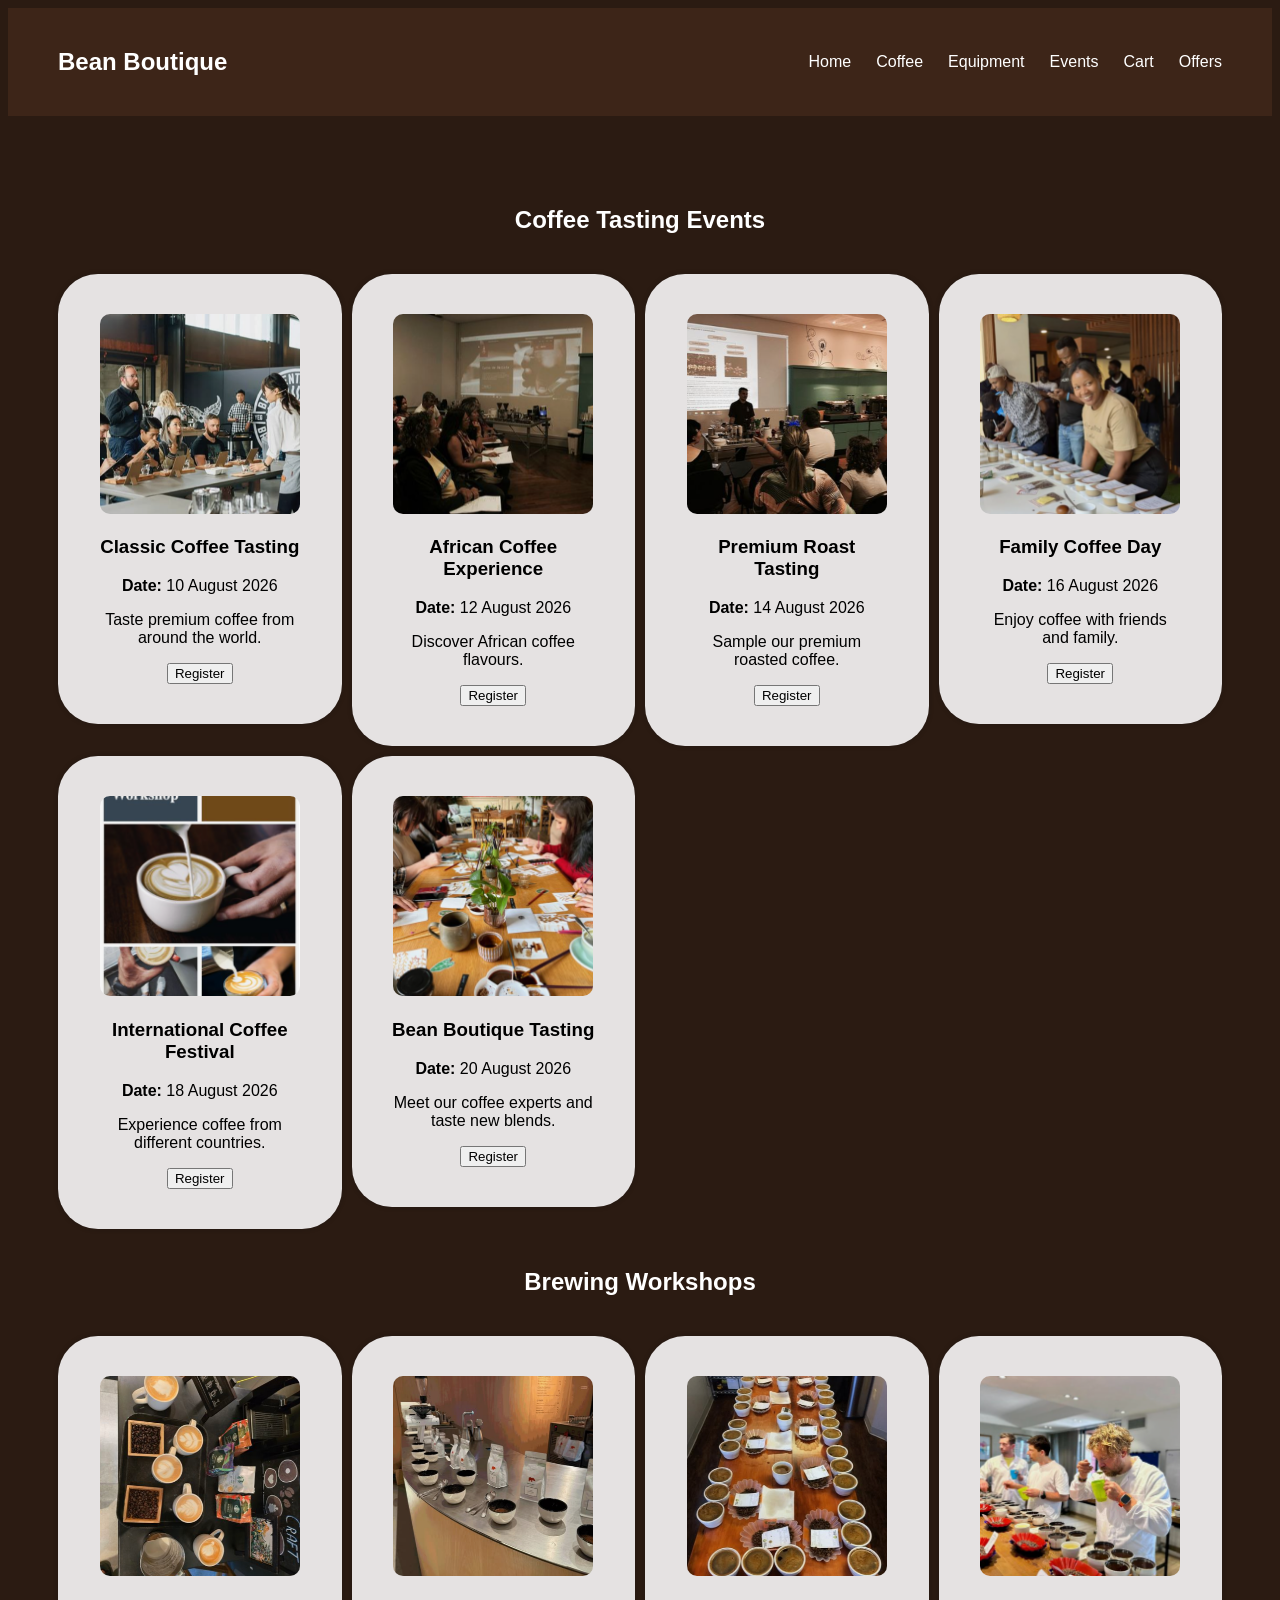
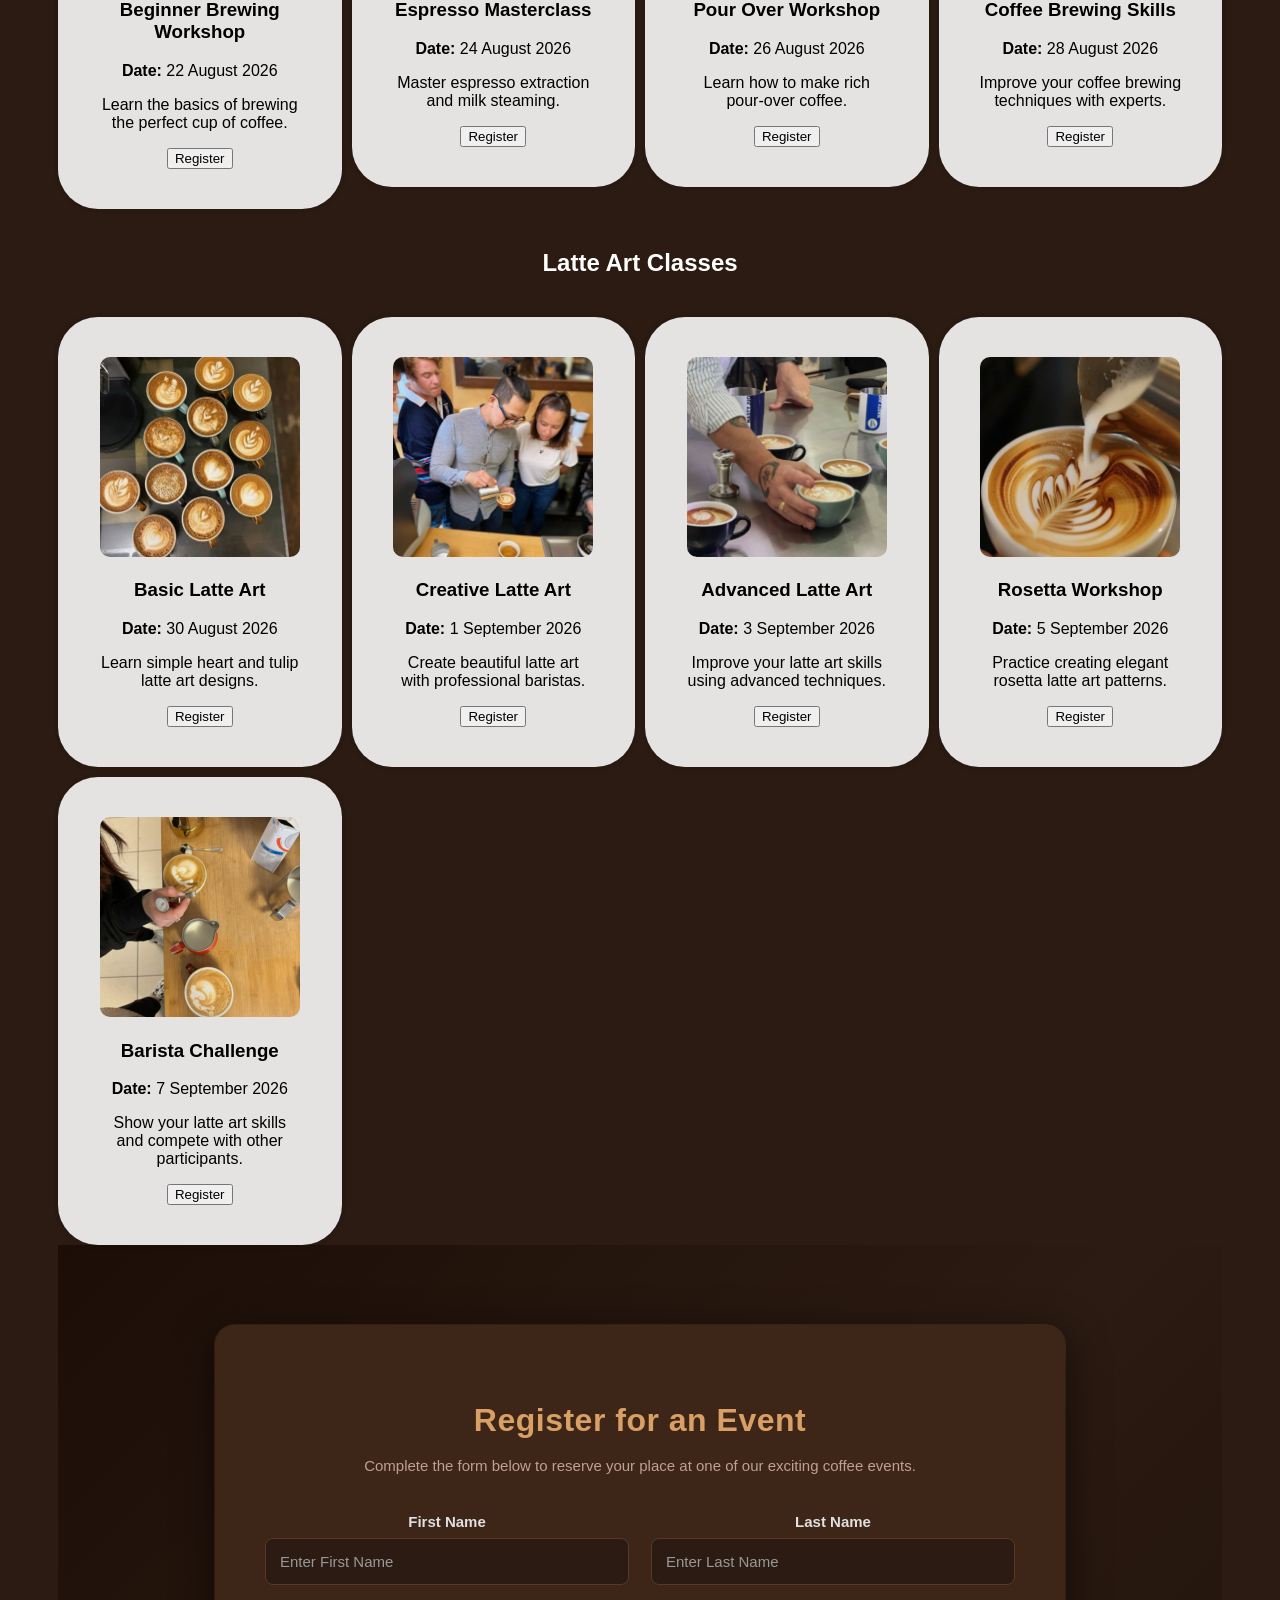
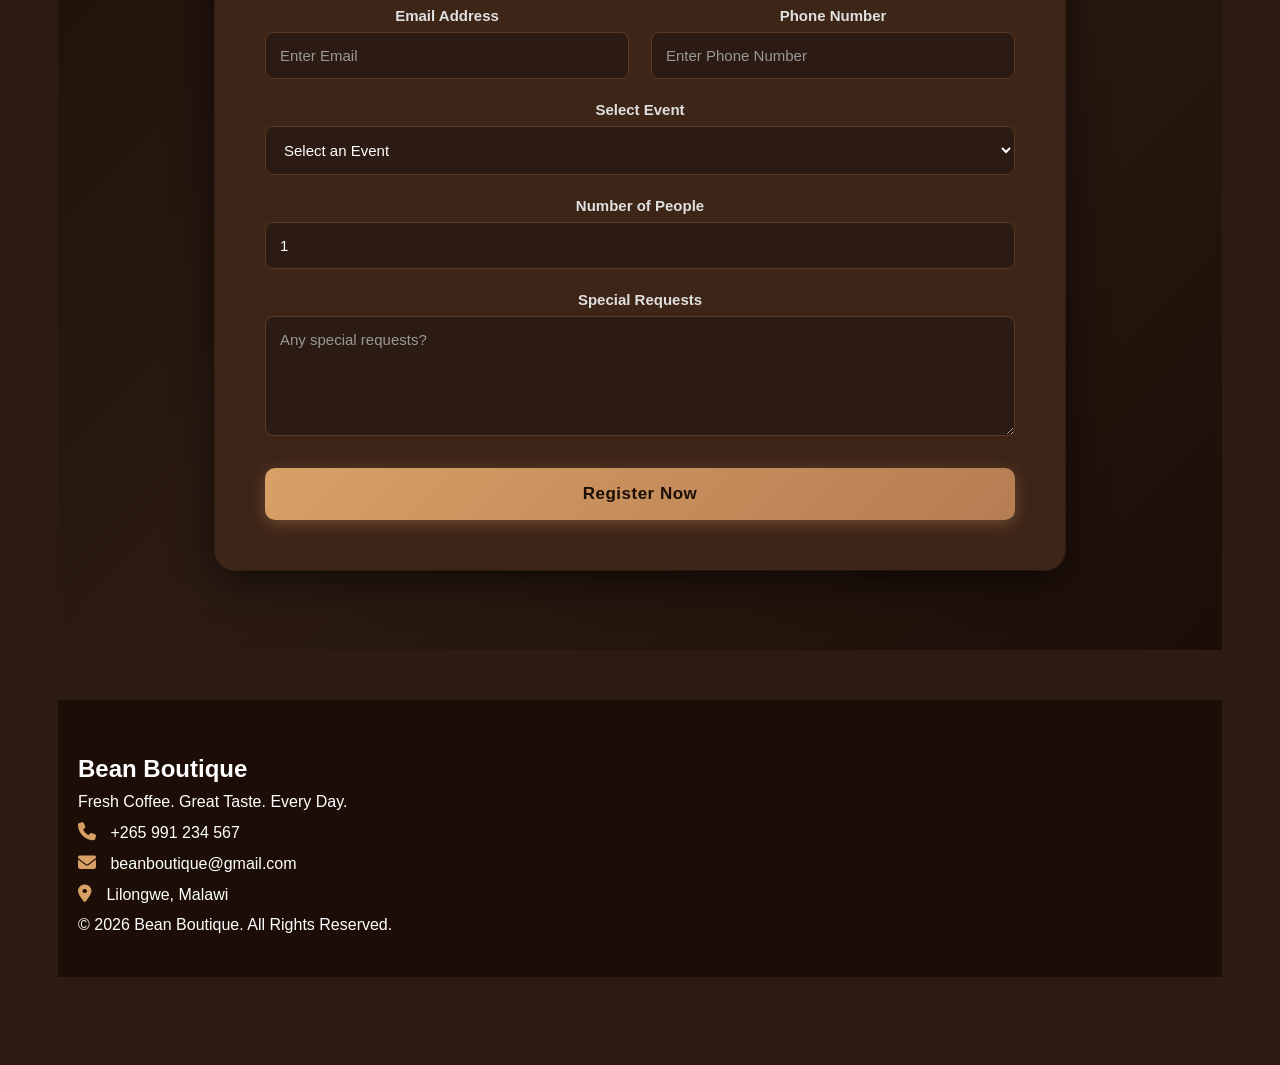
<file: events.html>
<!doctype html>
<html lang="en">
  <head>
    <meta charset="UTF-8" />
    <meta name="viewport" content="width=device-width, initial-scale=1.0" />
    <title>Events & Workshops</title>
    <link rel="stylesheet" href="style.css" />
  </head>
  <body>
    <main>
      <header class="header">
        <div class="logo">
          <h2>Bean Boutique</h2>
        </div>

        <nav class="navbar">
          <a href="index.html">Home</a>
          <a href="coffee.html">Coffee</a>
          <a href="equipment.html">Equipment</a>
          <a href="events.html">Events</a>
          <a href="cart.html">Cart</a>
          <a href="offers.html">Offers</a>
        </nav>
      </header>
      <section class="events-section">
        <div class="events-header">
          <h2 class="section-title">Coffee Tasting Events</h2>

<div class="product-grid">

<div class="product-card">
<img src="coffee pics/coffee 300.png" alt="Classic Coffee Tasting">
<h3>Classic Coffee Tasting</h3>
<p><strong>Date:</strong> 10 August 2026</p>
<p>Taste premium coffee from around the world.</p>
<button>Register</button>
</div>

<div class="product-card">
<img src="coffee pics/coffee 301.png" alt="African Coffee Experience">
<h3>African Coffee Experience</h3>
<p><strong>Date:</strong> 12 August 2026</p>
<p>Discover African coffee flavours.</p>
<button>Register</button>
</div>

<div class="product-card">
<img src="coffee pics/coffee 302.png" alt="Premium Roast Tasting">
<h3>Premium Roast Tasting</h3>
<p><strong>Date:</strong> 14 August 2026</p>
<p>Sample our premium roasted coffee.</p>
<button>Register</button>
</div>

<div class="product-card">
<img src="coffee pics/coffee 303.png" alt="Family Coffee Day">
<h3>Family Coffee Day</h3>
<p><strong>Date:</strong> 16 August 2026</p>
<p>Enjoy coffee with friends and family.</p>
<button>Register</button>
</div>

<div class="product-card">
<img src="coffee pics/coffee 304.png" alt="International Coffee Festival">
<h3>International Coffee Festival</h3>
<p><strong>Date:</strong> 18 August 2026</p>
<p>Experience coffee from different countries.</p>
<button>Register</button>
</div>

<div class="product-card">
<img src="coffee pics/coffee 305.png" alt="Bean Boutique Tasting">
<h3>Bean Boutique Tasting</h3>
<p><strong>Date:</strong> 20 August 2026</p>
<p>Meet our coffee experts and taste new blends.</p>
<button>Register</button>
</div>

</div>
    <h2 class="section-title">Brewing Workshops</h2>

<div class="product-grid">

<div class="product-card">
<img src="coffee pics/coffee 306.png" alt="Beginner Brewing Workshop">
<h3>Beginner Brewing Workshop</h3>
<p><strong>Date:</strong> 22 August 2026</p>
<p>Learn the basics of brewing the perfect cup of coffee.</p>
<button>Register</button>
</div>

<div class="product-card">
<img src="coffee pics/coffee 307.png" alt="Espresso Masterclass">
<h3>Espresso Masterclass</h3>
<p><strong>Date:</strong> 24 August 2026</p>
<p>Master espresso extraction and milk steaming.</p>
<button>Register</button>
</div>

<div class="product-card">
<img src="coffee pics/coffee 308.png" alt="Pour Over Workshop">
<h3>Pour Over Workshop</h3>
<p><strong>Date:</strong> 26 August 2026</p>
<p>Learn how to make rich pour-over coffee.</p>
<button>Register</button>
</div>

<div class="product-card">
<img src="coffee pics/coffee 309.png" alt="Coffee Brewing Skills">
<h3>Coffee Brewing Skills</h3>
<p><strong>Date:</strong> 28 August 2026</p>
<p>Improve your coffee brewing techniques with experts.</p>
<button>Register</button>
</div>

</div>
  <h2 class="section-title">Latte Art Classes</h2>

<div class="product-grid">

<div class="product-card">
<img src="coffee pics/coffee 310.png" alt="Basic Latte Art">
<h3>Basic Latte Art</h3>
<p><strong>Date:</strong> 30 August 2026</p>
<p>Learn simple heart and tulip latte art designs.</p>
<button>Register</button>
</div>

<div class="product-card">
<img src="coffee pics/coffee 312.png" alt="Creative Latte Art">
<h3>Creative Latte Art</h3>
<p><strong>Date:</strong> 1 September 2026</p>
<p>Create beautiful latte art with professional baristas.</p>
<button>Register</button>
</div>

<div class="product-card">
<img src="coffee pics/coffee 313.png" alt="Advanced Latte Art">
<h3>Advanced Latte Art</h3>
<p><strong>Date:</strong> 3 September 2026</p>
<p>Improve your latte art skills using advanced techniques.</p>
<button>Register</button>
</div>

<div class="product-card">
<img src="coffee pics/coffee 314.png" alt="Rosetta Workshop">
<h3>Rosetta Workshop</h3>
<p><strong>Date:</strong> 5 September 2026</p>
<p>Practice creating elegant rosetta latte art patterns.</p>
<button>Register</button>
</div>

<div class="product-card">
<img src="coffee pics/coffee 315.png" alt="Barista Challenge">
<h3>Barista Challenge</h3>
<p><strong>Date:</strong> 7 September 2026</p>
<p>Show your latte art skills and compete with other participants.</p>
<button>Register</button>
</div>

</div>
   <section class="register-section">
    <div class="register-wrapper">
        <h2>Register for an Event</h2>
        <p class="register-text">
            Complete the form below to reserve your place at one of our exciting coffee events.
        </p>
        <form class="register-form">
            <div class="input-form">
                <label>First Name</label>
                <input type="text" placeholder="Enter First Name" required>
            </div>

            <div class="input-form">
                <label>Last Name</label>
                <input type="text" placeholder="Enter Last Name" required>
            </div>

            <div class="input-form">
                <label>Email Address</label>
                <input type="email" placeholder="Enter Email" required>
            </div>

            <div class="input-form">
                <label>Phone Number</label>
                <input type="tel" placeholder="Enter Phone Number" required>
            </div>

            <div class="input-form">
                <label>Select Event</label>

                <select required>

                    <option>Select an Event</option>

                    <option>Classic Coffee Tasting</option>

                    <option>Premium Coffee Tasting</option>

                    <option>World Coffee Tour</option>

                    <option>Brewing Workshop</option>

                    <option>Latte Art Class</option>

                </select>

            </div>

            <div class="input-form">

                <label>Number of People</label>

                <input type="number" min="1" max="10" value="1">

            </div>

            <div class="input-form">

                <label>Special Requests</label>

                <textarea rows="4" placeholder="Any special requests?"></textarea>

            </div>

            <button class="register-btn" type="submit">

                Register Now

            </button>

        </form>

    </div>

</section>
   
      <footer class="footer">
        <h2>Bean Boutique</h2>

                <p>Fresh Coffee. Great Taste. Every Day.</p>

                <div class="contact-info">

                    <p>
                        <i class="fa-solid fa-phone"></i>
                        <a href="tel:+265991234567">+265 991 234 567</a>
                    </p>

                    <p>
                        <i class="fa-solid fa-envelope"></i>
                        <a href="mailto:beanboutique@gmail.com">beanboutique@gmail.com</a>
                    </p>
                    <p>
                        <i class="fa-solid fa-location-dot"></i>
                        Lilongwe, Malawi
                    </p>

                </div>

                <p class="copyright">
                </p>
                <header>
                    <link rel="stylesheet"
                        href="https://cdnjs.cloudflare.com/ajax/libs/font-awesome/6.5.2/css/all.min.css">
                </header>
        <p>&copy; 2026 Bean Boutique. All Rights Reserved.</p>
      </footer>
      <script src="script.js"></script>
    </main>
  </body>
</html>
</file>
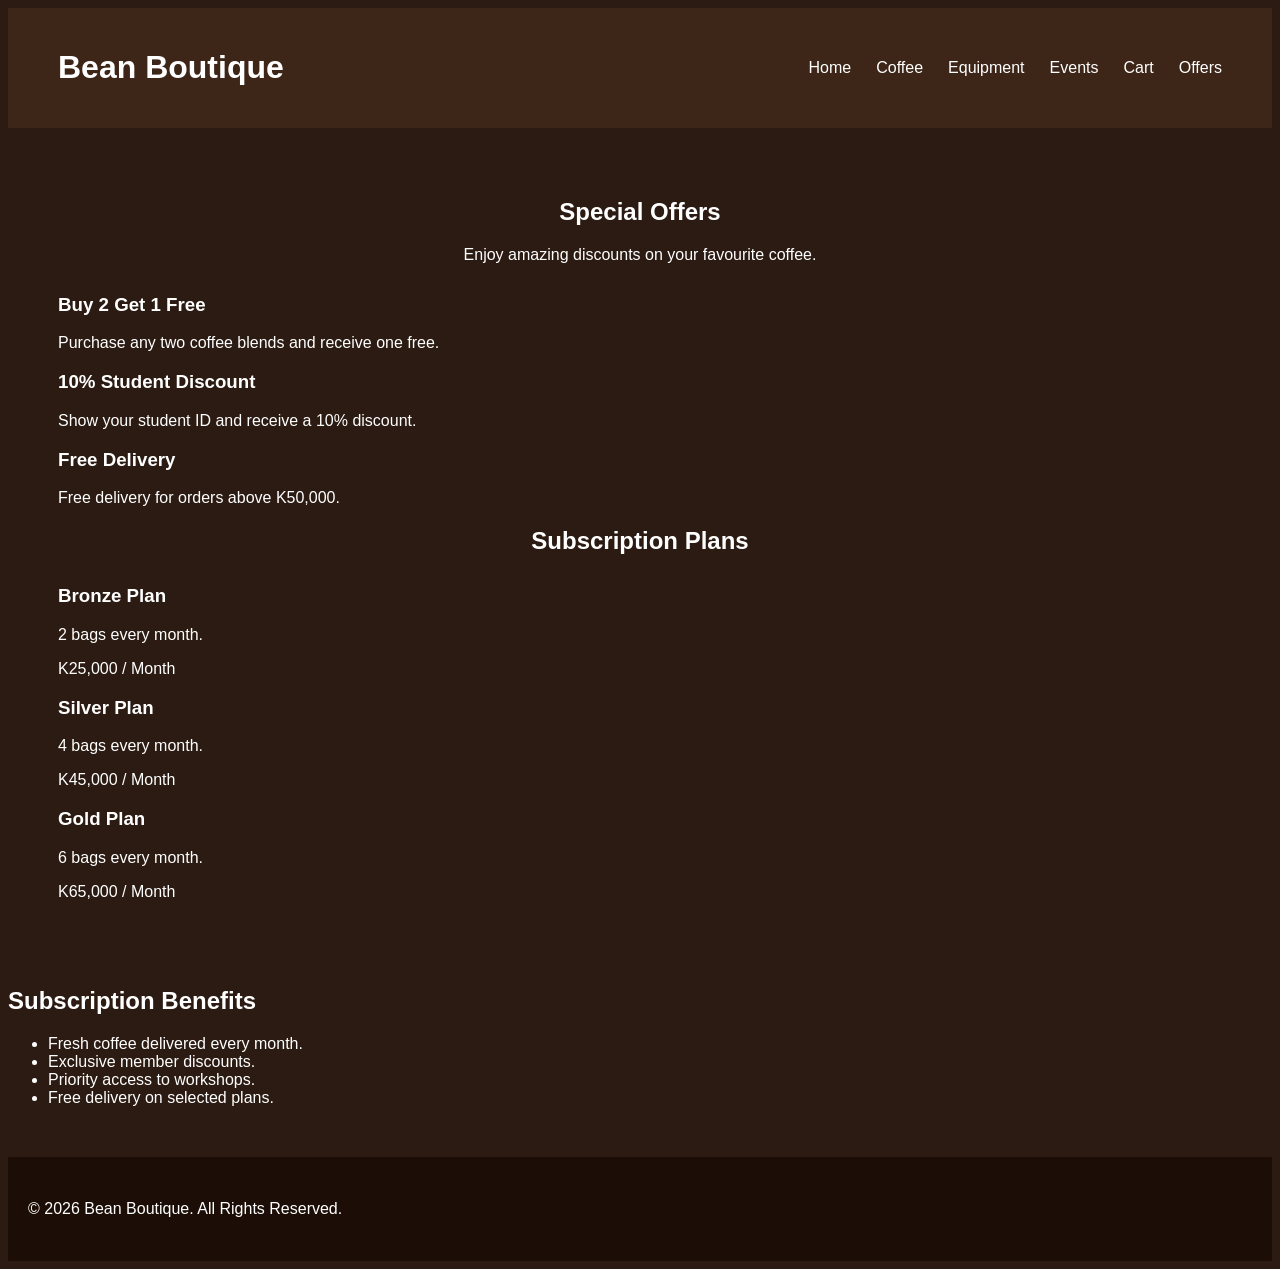
<file: offers.html>
<!DOCTYPE html>
<html lang="en">
<head>
    <meta charset="UTF-8">
    <meta name="viewport" content="width=device-width, initial-scale=1.0">
    <title>Special Offers & Subscriptions</title>
    <link rel="stylesheet" href="style.css">
</head>
<body>

    <main>
        <header class="header">
            <div class="logo">
                <h1>Bean Boutique</h1>
            </div>
            <nav class="navbar">
          <a href="index.html">Home</a>
          <a href="coffee.html">Coffee</a>
          <a href="equipment.html">Equipment</a>
          <a href="events.html">Events</a>
          <a href="cart.html">Cart</a>
          <a href="offers.html">Offers</a>
        </nav>
        </header>

        <section class="offers-section">
            <div class="offers-container">
                
                <div class="offers-column">
                    <div class="offers-header">
                        <h2>Special Offers</h2>
                        <p>Enjoy amazing discounts on your favourite coffee.</p>
                    </div>

                    <div class="offers-wrapper">
                        <div class="offer-card">
                            <h3>Buy 2 Get 1 Free</h3>
                            <p>Purchase any two coffee blends and receive one free.</p>
                        </div>

                        <div class="offer-card">
                            <h3>10% Student Discount</h3>
                            <p>Show your student ID and receive a 10% discount.</p>
                        </div>

                        <div class="offer-card">
                            <h3>Free Delivery</h3>
                            <p>Free delivery for orders above K50,000.</p>
                        </div>
                    </div>
                </div>

                <div class="subscription-column">
                    <div class="subscription-header">
                        <h2>Subscription Plans</h2>
                    </div>

                    <div class="subscription-wrapper">
                        <div class="subscription-card">
                            <h3>Bronze Plan</h3>
                            <p>2 bags every month.</p>
                            <p class="price">K25,000 / Month</p>
                        </div>

                        <div class="subscription-card">
                            <h3>Silver Plan</h3>
                            <p>4 bags every month.</p>
                            <p class="price">K45,000 / Month</p>
                        </div>

                        <div class="subscription-card">
                            <h3>Gold Plan</h3>
                            <p>6 bags every month.</p>
                            <p class="price">K65,000 / Month</p>
                        </div>
                    </div>
                </div>

            </div>
        </section>

        <section class="benefits-section">
            <div class="benefits-wrapper">
                <h2>Subscription Benefits</h2>
                <ul>
                    <li>Fresh coffee delivered every month.</li>
                    <li>Exclusive member discounts.</li>
                    <li>Priority access to workshops.</li>
                    <li>Free delivery on selected plans.</li>
                </ul>
            </div>
        </section>

        <footer class="footer">
            <p>&copy; 2026 Bean Boutique. All Rights Reserved.</p>
        </footer>
    </main>

    <script src="script.js"></script>
</body>
</html>
</file>
<file: style.css>
/*=========================
GENERAL
===========================
*/
body {
  font-family: Arial, Helvetica, sans-serif;
  background: #2b1b12;
  color: white;
}

img {
  width: 100%;
}

a {
  text-decoration: none;
}

/*=========================
HEADER
==========================*/

.header {
  display: flex;
  justify-content: space-between;
  align-items: center;
  padding: 20px 50px;
  background: #3d2518;
}

.logo h2 {
  color: white;
}

.navbar {
  display: flex;
  gap: 25px;
}

.navbar a {
  color: white;
  transition: 0.3s;
}

.navbar a:hover {
  color: #d9a066;
}

/*=========================
HERO
==========================*/

.hero-section {
  display: flex;
  justify-content: space-between;
  align-items: center;
  padding: 60px;
  gap: 40px;
}

.hero-text {
  width: 45%;
}

.hero-text h1 {
  font-size: 45px;
  margin-bottom: 20px;
}

.hero-text p {
  line-height: 1.8;
  margin-bottom: 20px;
}

.hero-text button {
  width: 150px;
  height: 45px;
  border: none;
  border-radius: 6px;
  background: #8b5e3c;
  color: white;
  cursor: pointer;
  transition: 0.3s;
}

.hero-text button:hover {
  background: #b57d52;
}

.hero-image {
  width: 45%;
  text-align: center;
}

.hero-image img {
  max-width: 380px;
  height: 380px;
  object-fit: contain;
}

/*=========================
SERVICES
==========================*/

.services {
  padding: 50px;
  text-align: center;
}

.services h2 {
  margin-bottom: 30px;
}

.service-wrapper {
  display: flex;
  justify-content: center;
  gap: 25px;
  flex-wrap: wrap;
}

.service-card {
  width: 280px;
  background: white;
  color: black;
  border-radius: 12px;
  overflow: hidden;
  box-shadow: 0 0 10px rgba(0, 0, 0, 0.3);
  transition: 0.3s;
}

.service-card:hover {
  transform: translateY(-6px);
}

.service-card img {
  height: 180px;
  object-fit: cover;
}

.service-card h3 {
  margin: 15px;
}

.service-card p {
  margin: 10px;
}

.service-card button {
  margin: 15px;
  width: 130px;
  height: 40px;
  border: none;
  border-radius: 5px;
  background: #8b5e3c;
  color: white;
  cursor: pointer;
}

.service-card button:hover {
  background: #b57d52;
}

/*=========================
ABOUT
==========================*/

.about {
  display: flex;
  justify-content: space-between;
  align-items: center;
  gap: 40px;
  padding: 60px;
}

.about-image {
  width: 45%;
}

.about-image img {
  max-width: 350px;
}

.about-text {
  width: 50%;
  background: #4a2d1d;
  padding: 30px;
  border-radius: 10px;
}

.about-text h2 {
  margin-bottom: 15px;
}

.about-text p {
  line-height: 1.8;
}

/*=========================
POPUP
==========================*/

.popup {
  position: fixed;
  top: 0;
  left: 0;
  width: 100%;
  height: 100%;
  background: rgba(0, 0, 0, 0.7);
  display: flex;
  justify-content: center;
  align-items: center;
}

.popup-content {
  width: 320px;
  background: white;
  color: black;
  padding: 25px;
  border-radius: 10px;
  text-align: center;
}

.popup-content input {
  width: 100%;
  padding: 10px;
  margin: 20px 0;
}

.popup-content button {
  width: 120px;
  height: 40px;
  border: none;
  background: #8b5e3c;
  color: white;
  cursor: pointer;
}

.popup-content button:hover {
  background: #b57d52;
}

/*=========================
FOOTER
==========================*/

.footer {
  text-align: center;
  padding: 20px;
  background: #3d2518;
  margin-top: 40px;
}
.footer {
  background: #3d2518;
  color: white;
  text-align: left;
  padding: 25px;
  margin-top: 40px;
}
.footer {
  background: #1c0e07;
  color: white;
  text-align: left;
  padding: 35px 20px;
  margin-top: 50px;
}

.footer h2 {
  margin-bottom: 10px;
}

.footer p {
  margin: 8px 0;
}

.contact-info p {
  margin: 12px 0;
}

.contact-info i {
  color: #d9a066;
  margin-right: 10px;
  font-size: 18px;
}

.contact-info a {
  color: white;
  text-decoration: none;
}

.contact-info a:hover {
  color: #d9a066;
}

.social-icons {
  margin: 20px 0;
}

.social-icons a {
  display: inline-block;
  width: 45px;
  height: 45px;
  line-height: 45px;
  margin: 0 8px;
  background: #8b5e3c;
  color: white;
  border-radius: 50%;
  font-size: 20px;
  transition: 0.3s;
}

.social-icons a:hover {
  background: #d9a066;
  color: #3d2518;
  transform: translateY(-5px);
}

.copyright {
  margin-top: 20px;
  font-size: 14px;
}
/*=========================
COFFEE PAGE
==========================*/

.coffee-page,
.equipment-page,
.events-section,
.cart-section,
.offers-section {
  padding: 50px;
}

.coffee-header,
.equipment-header,
.events-header,
.cart-header,
.offers-header,
.subscription-header {
  text-align: center;
  margin-bottom: 30px;
}

.search-container {
  display: flex;
  justify-content: center;
  margin-bottom: 30px;
}

.search-container input {
  width: 300px;
  padding: 12px;
  border: 2px solid #8b5e3c;
  border-radius: 30px;
  transition: 0.3s;
}

.search-container input:focus {
  width: 360px;
  outline: none;
}

.equipment-card img {
  width: 150px;
  height: 150px;
  border-radius: 8px;
}
/* EQUIPMENT PRODUCTS DESIGN */

.equipment-wrapper {
  display: grid;
  grid-template-columns: repeat(4, 1fr);
  gap: 10px;
  align-items: start;
  max-width: 400;
}
.equipment-card {
  background: rgb(229, 226, 226);
  color: black;
  padding: 40px;
  border-radius: 40px;
  text-align: center;
  box-shadow: 0 0 5px rgba(20, 20, 20, 0.3);
  transition: 0.4s;
  gap: 20px;
}

.equipment-card:hover {
  transform: translateY(-8px);
}

.equipment-card img {
  width: 200px;
  height: 200px;
  object-fit: cover;
  border-radius: 10px;
}

.equipment-card h3 {
  margin: 5px 0;
}

.equipment-card p {
  margin: 5px;
}

.equipment-card button {
  width: 150px;
  height: 40px;
  border: none;
  border-radius: 6px;
  background: #8b5e3c;
  color: rgb(61, 35, 35);
  cursor: pointer;
}

.equipment-card button:hover {
  background: #b57d52;
}
.product-grid {
  display: grid;
  grid-template-columns: repeat(4, 1fr);
  gap: 10px;
  align-items: start;
}
.product-card {
  background: rgb(229, 226, 226);
  color: black;
  padding: 40px;
  border-radius: 40px;
  text-align: center;
  box-shadow: 0 0 5px rgba(20, 20, 20, 0.3);
  transition: 0.4s;
  gap: 20px;
}
.product-card img {
  width: 200px;
  height: 200px;
  object-fit: cover;
  border-radius: 10px;
}
.section-title {
  padding: 20px;
}
/*=========================
CART
==========================*/

.cart-table {
  width: 90%;
  margin: auto;
  border-collapse: collapse;
  background: white;
  color: black;
}

.cart-table th {
  background: #8b5e3c;
  color: white;
}
table {
  margin-left: auto;
  margin-bottom: auto;
  width: 80%;
}

.cart-table th,
.cart-table td {
  padding: 15px;
  border: 1px solid #ddd;
  text-align: center;
}
.cart-table tr th {
  justify-content: space-between;
}

.input-form {
  display: flex;
  flex-direction: column;
  gap: 0;
}

.input-form label {
  margin-bottom: 8px;
  font-weight: 600;
  color: #e0e0e0;
  font-size: 15px;
}

.input-form input,
.input-form select,
.input-form textarea {
  padding: 14px;
  border: 1px solid #5a3825;
  border-radius: 8px;
  font-size: 15px;
  transition: all 0.3s ease;
  background: #2b1b12;
  color: white;
  font-family: inherit;
  width: 100%;
  box-sizing: border-box;
}

.input-form input::placeholder,
.input-form textarea::placeholder {
  color: #999;
}

.input-form input:focus,
.input-form select:focus,
.input-form textarea:focus {
  border-color: #d9a066;
  outline: none;
  box-shadow: 0 0 0 3px rgba(217, 160, 102, 0.2);
}

.input-form textarea {
  resize: vertical;
  min-height: 120px;
}

/*=========================
REGISTER FORM
==========================*/

.register-section {
  padding: 80px 20px;
  display: flex;
  justify-content: center;
  align-items: center;
  background: linear-gradient(135deg, #1c0e07 0%, #2b1b12 50%, #1c0e07 100%);
}

.register-wrapper {
  width: 100%;
  max-width: 750px;
  background: #3d2518;
  color: white;
  padding: 50px;
  border-radius: 20px;
  box-shadow: 0 10px 40px rgba(0, 0, 0, 0.6), 0 0 0 1px rgba(217, 160, 102, 0.15);
  transition: transform 0.3s ease, box-shadow 0.3s ease;
}

.register-wrapper:hover {
  transform: translateY(-4px);
  box-shadow: 0 18px 50px rgba(0, 0, 0, 0.7), 0 0 0 1px rgba(217, 160, 102, 0.3);
}

.register-wrapper h2 {
  text-align: center;
  color: #d9a066;
  margin-bottom: 10px;
  font-size: 32px;
  font-weight: 700;
  letter-spacing: 0.5px;
}

.register-text {
  text-align: center;
  margin-bottom: 35px;
  color: #c0a090;
  font-size: 15px;
  line-height: 1.6;
}

.register-form {
  display: grid;
  grid-template-columns: 1fr 1fr;
  gap: 22px;
}

.input-form:nth-last-of-type(1),
.input-form:nth-last-of-type(2),
.input-form:nth-last-of-type(3) {
  grid-column: 1 / -1;
}

.register-btn {
  grid-column: 1 / -1;
  padding: 16px;
  background: linear-gradient(135deg, #d9a066 0%, #b57d52 100%);
  color: #1c0e07;
  border: none;
  border-radius: 10px;
  font-size: 17px;
  font-weight: 700;
  cursor: pointer;
  transition: all 0.3s ease;
  margin-top: 10px;
  letter-spacing: 0.5px;
  box-shadow: 0 4px 15px rgba(217, 160, 102, 0.3);
}

.register-btn:hover {
  background: linear-gradient(135deg, #e8b578 0%, #c98f62 100%);
  color: #1c0e07;
  transform: translateY(-2px);
  box-shadow: 0 8px 25px rgba(217, 160, 102, 0.5);
}

.register-btn:active {
  transform: translateY(0);
  box-shadow: 0 2px 8px rgba(217, 160, 102, 0.3);
}
/* MOBILE */

@media (max-width: 768px) {
  .equipment-wrapper {
    grid-template-columns: 1fr;
  }

  /* Register form responsive */
  .register-wrapper {
    padding: 30px 20px;
  }

  .register-form {
    grid-template-columns: 1fr;
  }

  .register-wrapper h2 {
    font-size: 24px;
  }
  /*=========================
CART
==========================*/

  .cart-table {
    width: 90%;
    margin: auto;
    border-collapse: collapse;
    background: white;
    color: black;
  }

  .cart-table th {
    background: #8b5e3c;
    color: white;
  }
  table {
    margin-left: auto;
    margin-bottom: auto;
    width: 80%;
  }

  .cart-table th,
  .cart-table td {
    padding: 15px;
    border: 1px solid #ddd;
    text-align: center;
  }
  .cart-table tr th {
    justify-content: space-between;
  }

  .total-section {
    text-align: center;
    margin: 30px;
  }

  .button-section {
    display: flex;
    justify-content: center;
    gap: 20px;
  }

  .button-section button {
    width: 180px;
    height: 45px;
    border: none;
    border-radius: 6px;
    background: #8b5e3c;
    color: white;
    cursor: pointer;
  }

  .button-section button:hover {
    background: #b57d52;
  }
  .cart-wrapper {
    justify-content: space-between;
    gap: 40px;
  }

  /*=========================
OFFERS
==========================*/

  .offers-container {
    display: flex;
    justify-content: center;
    gap: 40px;
    flex-wrap: wrap;
  }

  .offers-wrapper,
  .subscription-wrapper {
    display: flex;
    flex-direction: column;
    gap: 20px;
  }

  .offer-card,
  .subscription-card {
    width: 300px;
    background: white;
    color: black;
    padding: 20px;
    border-radius: 10px;
    text-align: center;
    box-shadow: 0 0 10px rgba(0, 0, 0, 0.3);
    transition: 0.3s;
  }

  .offer-card:hover,
  .subscription-card:hover {
    transform: translateY(-6px);
  }

  .benefits-section {
    display: flex;
    justify-content: center;
    padding: 30px;
  }

  .benefits-wrapper {
    width: 700px;
    background: white;
    color: black;
    padding: 25px;
    border-radius: 10px;
  }

  .benefits-wrapper h2 {
    text-align: center;
    margin-bottom: 15px;
  }

  .benefits-wrapper ul {
    margin-left: 20px;
  }

  .benefits-wrapper li {
    margin-bottom: 10px;
  }

  .header,
  .hero-section,
  .about {
    flex-direction: column;
    text-align: center;
  }

  .navbar {
    flex-wrap: wrap;
    justify-content: center;
  }

  .hero-text,
  .hero-image,
  .about-text,
  .about-image {
    width: 100%;
  }

  .hero-image img {
    width: 280px;
    height: 280px;
  }

  .service-wrapper,
  .coffee-wrapper,
  .equipment-wrapper,
  .events-wrapper,
  .offers-container {
    flex-direction: column;
    align-items: center;
  }

  .register-wrapper {
    width: 90%;
  }

  .cart-table {
    width: 100%;
  }

  .button-section {
    flex-direction: column;
    align-items: center;
  }

  .benefits-wrapper {
    width: 95%;
  }

  .search-container input {
    width: 90%;
  }

  .search-container input:focus {
    width: 95%;
  }
}
</file>
